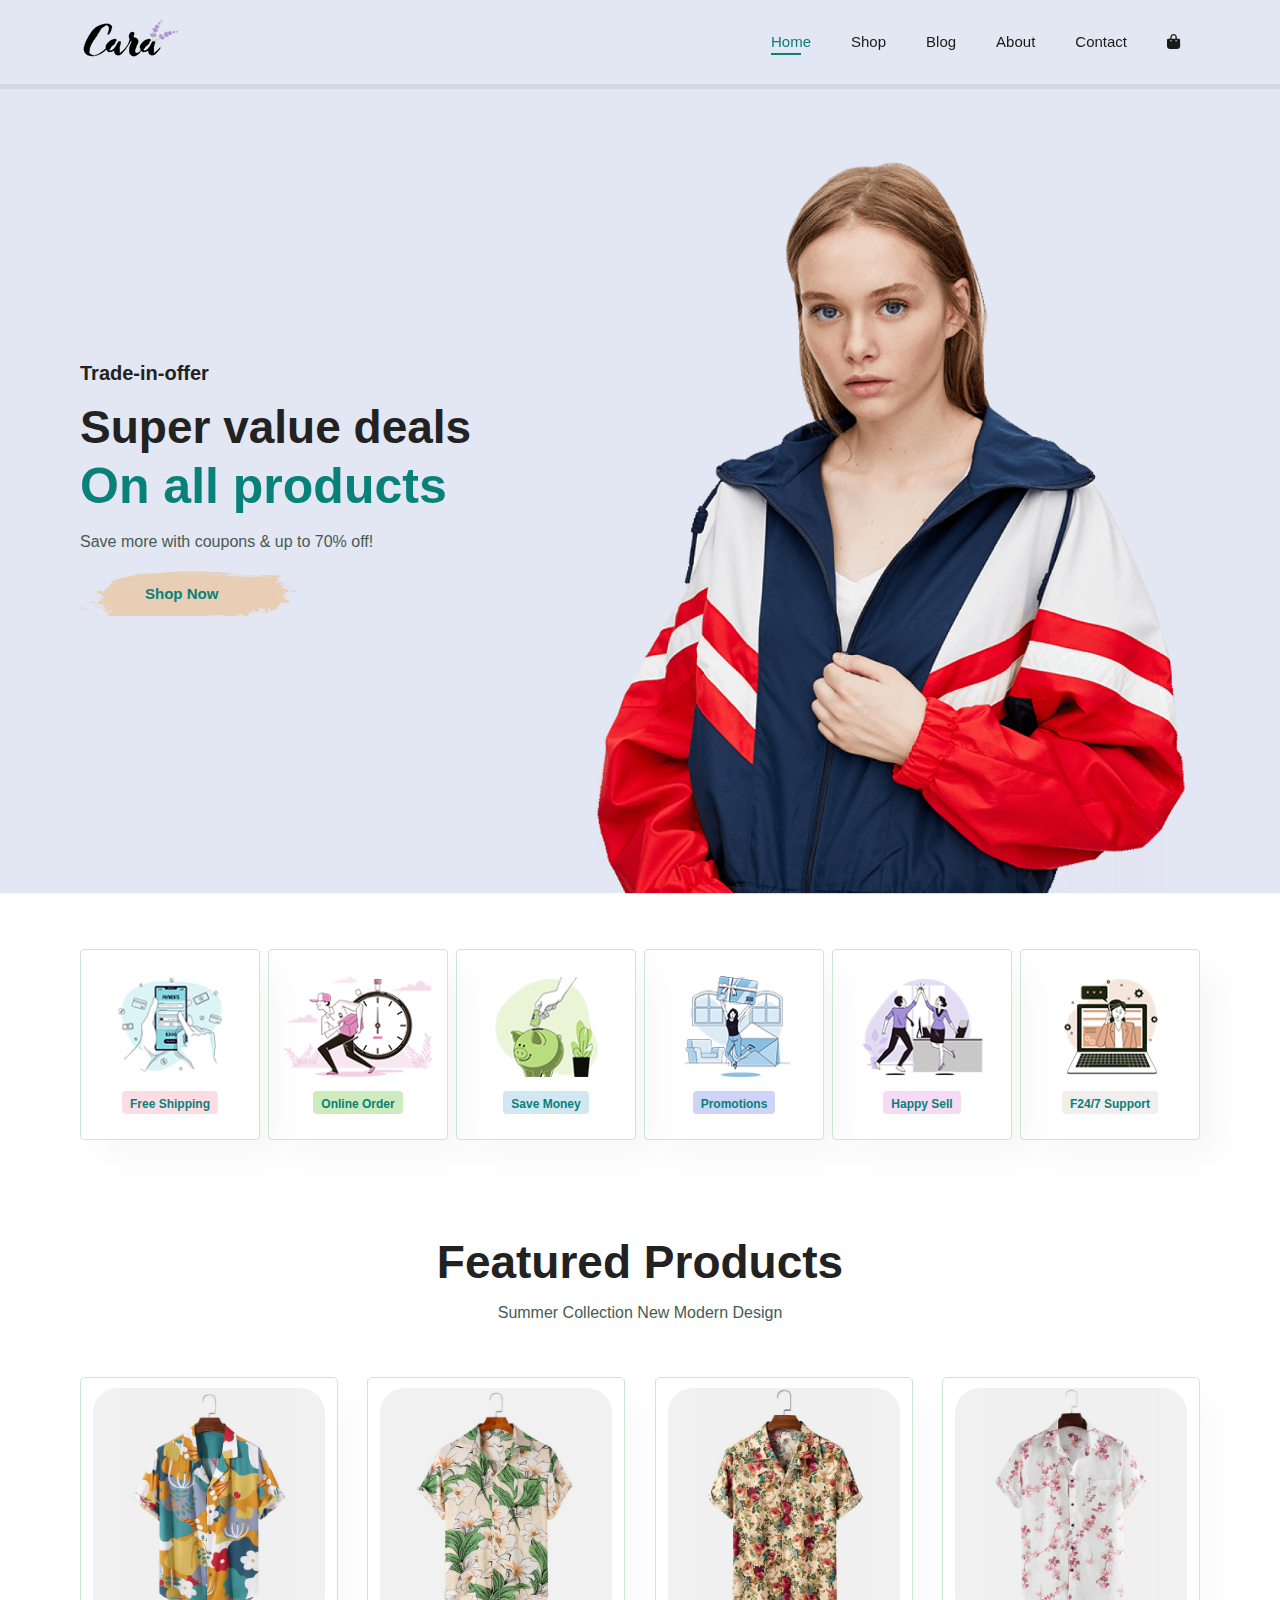
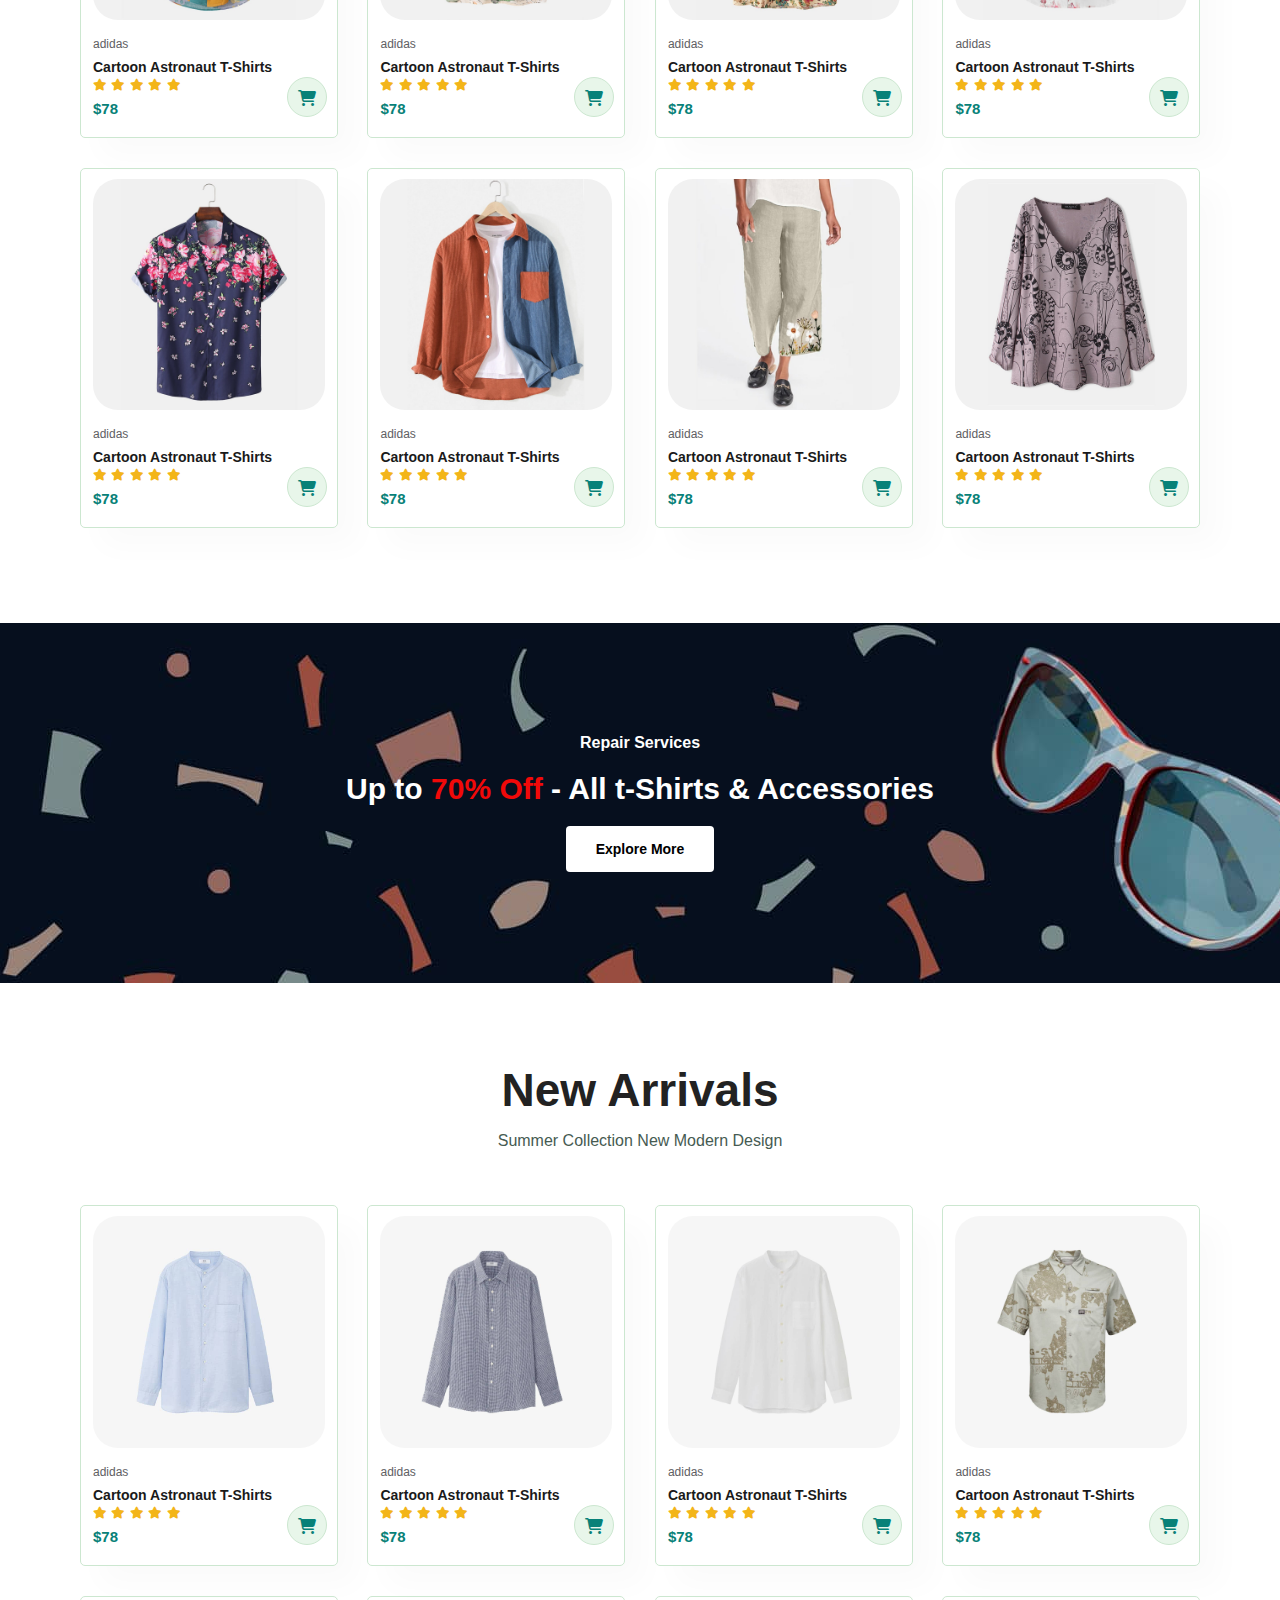
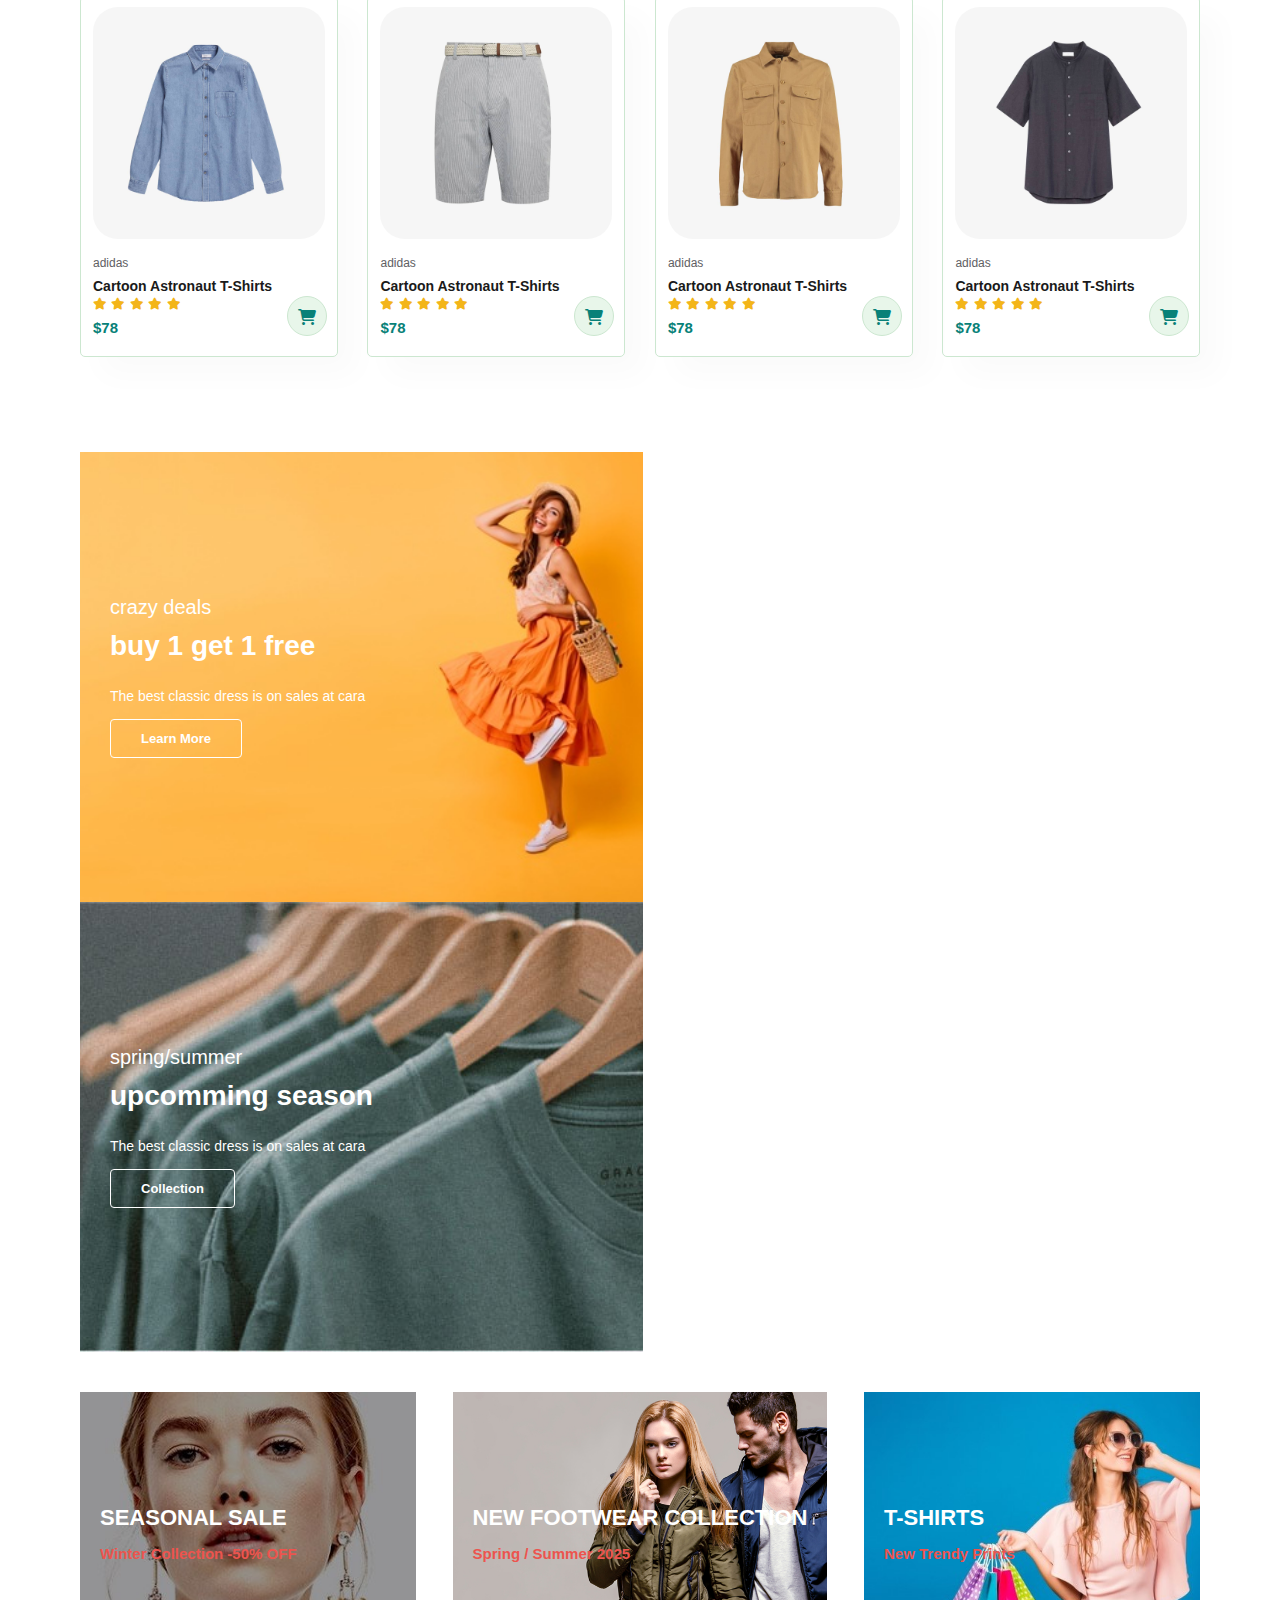
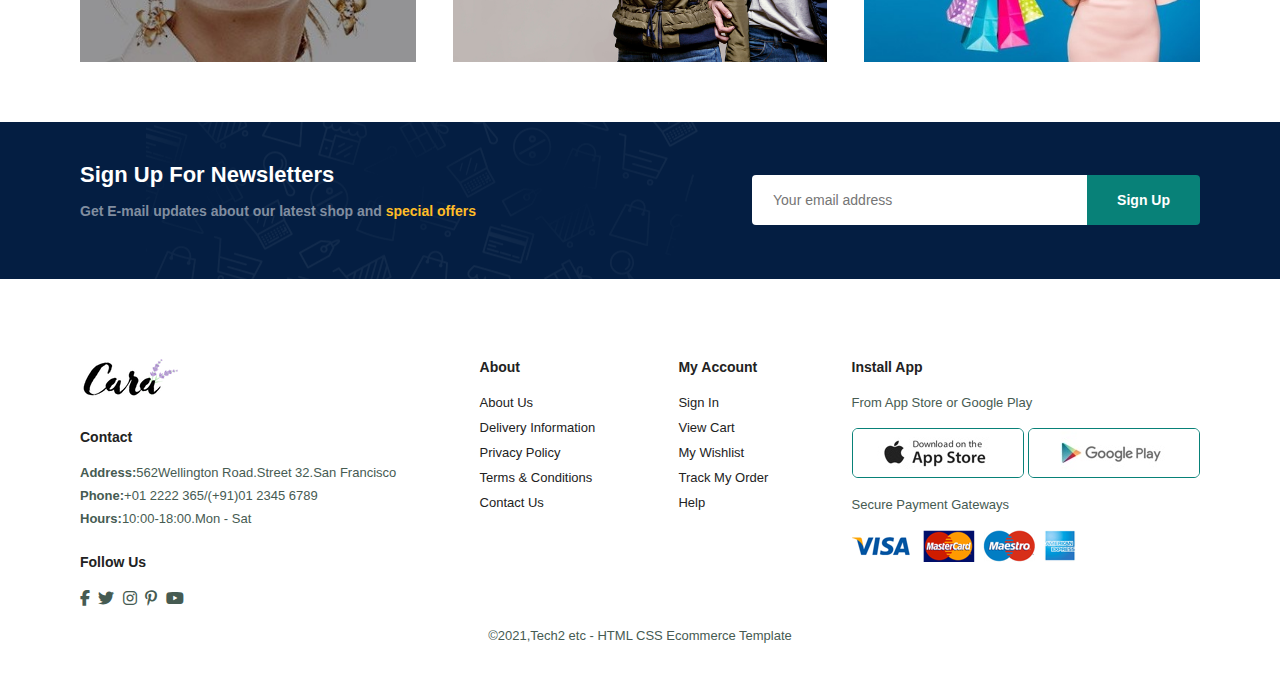
<file: index.html>
<!DOCTYPE html>
<html lang="en">

    <head>
        <meta charset="UTF-8">
        <meta http-equiv="X-UA-Compatible" content="IE=edge">
        <meta name="viewport" content="width=device-width, initial-scale=1.0">
        <title>E-commerce Website</title>
        <!-- <link rel="stylesheet" href="icons/all.css" /> -->
        <link rel="stylesheet" href="icons/css/all.min.css" />
        <link rel="stylesheet" href="icons/css/fontawesome.min.css" />
        

        <link rel="stylesheet" href="style.css">
    </head>

    <body>
        <section id="header">
            <a href="#"><img src="img/logo.png" alt="Logo-image" class="logo"></a>
            <div>
                <ul id="navbar">
                    <li><a href="index.html" class="active">Home</a></li>
                    <li><a href="shop.html">Shop</a></li>
                    <li><a href="blog.html">Blog</a></li>
                    <li><a href="about.html">About</a></li>
                    <li><a href="contact.html">Contact</a></li>
                    <li><a id="lg-bag" href="cart.html"><i class="fa-solid fa-bag-shopping"></i></a></li>
                    <a href="#" id="close"><i class="fa-solid fa-xmark"></i></a>
                </ul>
            </div>
            <div id="mobile">
                <a href="cart.html"><i class="fa-solid fa-bag-shopping"></i></a>
                <i id="bar" class="fas fa-outdent"></i>
            </div>
        </section>
        <section id="hero">
            <h4>Trade-in-offer</h4>
            <h2>Super value deals</h2>
            <h1>On all products</h1>
            <p>Save more with coupons & up to 70% off!</p>
            <button>Shop Now</button>
        </section>
        <section id="feature" class="section-p1">
            <div class="fe-box">
                <img src="img/features/f1.png" alt="">
                <h6>Free Shipping</h6>
            </div>
            <div class="fe-box">
                <img src="img/features/f2.png" alt="">
                <h6>Online Order</h6>
            </div>
            <div class="fe-box">
                <img src="img/features/f3.png" alt="">
                <h6>Save Money</h6>
            </div>
            <div class="fe-box">
                <img src="img/features/f4.png" alt="">
                <h6>Promotions</h6>
            </div>
            <div class="fe-box">
                <img src="img/features/f5.png" alt="">
                <h6>Happy Sell</h6>
            </div>
            <div class="fe-box">
                <img src="img/features/f6.png" alt="">
                <h6>F24/7 Support</h6>
            </div>
        </section>
        <section id="product1" class="section-p1">
            <h2>Featured Products</h2>
            <p>Summer Collection New Modern Design</p>
            <div class="pro-container">
                <div class="pro">
                    <img src="img/products/f1.jpg" alt="">
                    <div class="des">
                        <span>adidas</span>
                        <h5>Cartoon Astronaut T-Shirts</h5>
                        <div class="star">
                            <i class="fas fa-star"></i>
                            <i class="fas fa-star"></i>
                            <i class="fas fa-star"></i>
                            <i class="fas fa-star"></i>
                            <i class="fas fa-star"></i>
                        </div>
                        <h4>$78</h4>
                    </div>
                    <a href=""><i class="fas fa-shopping-cart cart"></i></a>
                </div>
                <div class="pro">
                    <img src="img/products/f2.jpg" alt="">
                    <div class="des">
                        <span>adidas</span>
                        <h5>Cartoon Astronaut T-Shirts</h5>
                        <div class="star">
                            <i class="fas fa-star"></i>
                            <i class="fas fa-star"></i>
                            <i class="fas fa-star"></i>
                            <i class="fas fa-star"></i>
                            <i class="fas fa-star"></i>
                        </div>
                        <h4>$78</h4>
                    </div>
                    <a href=""><i class="fas fa-shopping-cart cart"></i></a>
                </div>
                <div class="pro">
                    <img src="img/products/f3.jpg" alt="">
                    <div class="des">
                        <span>adidas</span>
                        <h5>Cartoon Astronaut T-Shirts</h5>
                        <div class="star">
                            <i class="fas fa-star"></i>
                            <i class="fas fa-star"></i>
                            <i class="fas fa-star"></i>
                            <i class="fas fa-star"></i>
                            <i class="fas fa-star"></i>
                        </div>
                        <h4>$78</h4>
                    </div>
                    <a href=""><i class="fas fa-shopping-cart cart"></i></a>
                </div>
                <div class="pro">
                    <img src="img/products/f4.jpg" alt="">
                    <div class="des">
                        <span>adidas</span>
                        <h5>Cartoon Astronaut T-Shirts</h5>
                        <div class="star">
                            <i class="fas fa-star"></i>
                            <i class="fas fa-star"></i>
                            <i class="fas fa-star"></i>
                            <i class="fas fa-star"></i>
                            <i class="fas fa-star"></i>
                        </div>
                        <h4>$78</h4>
                    </div>
                    <a href=""><i class="fas fa-shopping-cart cart"></i></a>
                </div>
                <div class="pro">
                    <img src="img/products/f5.jpg" alt="">
                    <div class="des">
                        <span>adidas</span>
                        <h5>Cartoon Astronaut T-Shirts</h5>
                        <div class="star">
                            <i class="fas fa-star"></i>
                            <i class="fas fa-star"></i>
                            <i class="fas fa-star"></i>
                            <i class="fas fa-star"></i>
                            <i class="fas fa-star"></i>
                        </div>
                        <h4>$78</h4>
                    </div>
                    <a href=""><i class="fas fa-shopping-cart cart"></i></a>
                </div>
                <div class="pro">
                    <img src="img/products/f6.jpg" alt="">
                    <div class="des">
                        <span>adidas</span>
                        <h5>Cartoon Astronaut T-Shirts</h5>
                        <div class="star">
                            <i class="fas fa-star"></i>
                            <i class="fas fa-star"></i>
                            <i class="fas fa-star"></i>
                            <i class="fas fa-star"></i>
                            <i class="fas fa-star"></i>
                        </div>
                        <h4>$78</h4>
                    </div>
                    <a href=""><i class="fas fa-shopping-cart cart"></i></a>
                </div>
                <div class="pro">
                    <img src="img/products/f7.jpg" alt="">
                    <div class="des">
                        <span>adidas</span>
                        <h5>Cartoon Astronaut T-Shirts</h5>
                        <div class="star">
                            <i class="fas fa-star"></i>
                            <i class="fas fa-star"></i>
                            <i class="fas fa-star"></i>
                            <i class="fas fa-star"></i>
                            <i class="fas fa-star"></i>
                        </div>
                        <h4>$78</h4>
                    </div>
                    <a href=""><i class="fas fa-shopping-cart cart"></i></a>
                </div>
                <div class="pro">
                    <img src="img/products/f8.jpg" alt="">
                    <div class="des">
                        <span>adidas</span>
                        <h5>Cartoon Astronaut T-Shirts</h5>
                        <div class="star">
                            <i class="fas fa-star"></i>
                            <i class="fas fa-star"></i>
                            <i class="fas fa-star"></i>
                            <i class="fas fa-star"></i>
                            <i class="fas fa-star"></i>
                        </div>
                        <h4>$78</h4>
                    </div>
                    <a href=""><i class="fas fa-shopping-cart cart"></i></a>
                </div>
            </div>
        </section>
        <section id="banner" class="section-m1">
            <h4>Repair Services</h4>
            <h2>Up to <span>70% Off</span> - All t-Shirts & Accessories</h2>
            <button class="normal">Explore More</button>
        </section>
        <section id="product1" class="section-p1">
            <h2>New Arrivals</h2>
            <p>Summer Collection New Modern Design</p>
            <div class="pro-container">
                <div class="pro">
                    <img src="img/products/n1.jpg" alt="">
                    <div class="des">
                        <span>adidas</span>
                        <h5>Cartoon Astronaut T-Shirts</h5>
                        <div class="star">
                            <i class="fas fa-star"></i>
                            <i class="fas fa-star"></i>
                            <i class="fas fa-star"></i>
                            <i class="fas fa-star"></i>
                            <i class="fas fa-star"></i>
                        </div>
                        <h4>$78</h4>
                    </div>
                    <a href=""><i class="fas fa-shopping-cart cart"></i></a>
                </div>
                <div class="pro">
                    <img src="img/products/n2.jpg" alt="">
                    <div class="des">
                        <span>adidas</span>
                        <h5>Cartoon Astronaut T-Shirts</h5>
                        <div class="star">
                            <i class="fas fa-star"></i>
                            <i class="fas fa-star"></i>
                            <i class="fas fa-star"></i>
                            <i class="fas fa-star"></i>
                            <i class="fas fa-star"></i>
                        </div>
                        <h4>$78</h4>
                    </div>
                    <a href=""><i class="fas fa-shopping-cart cart"></i></a>
                </div>
                <div class="pro">
                    <img src="img/products/n3.jpg" alt="">
                    <div class="des">
                        <span>adidas</span>
                        <h5>Cartoon Astronaut T-Shirts</h5>
                        <div class="star">
                            <i class="fas fa-star"></i>
                            <i class="fas fa-star"></i>
                            <i class="fas fa-star"></i>
                            <i class="fas fa-star"></i>
                            <i class="fas fa-star"></i>
                        </div>
                        <h4>$78</h4>
                    </div>
                    <a href=""><i class="fas fa-shopping-cart cart"></i></a>
                </div>
                <div class="pro">
                    <img src="img/products/n4.jpg" alt="">
                    <div class="des">
                        <span>adidas</span>
                        <h5>Cartoon Astronaut T-Shirts</h5>
                        <div class="star">
                            <i class="fas fa-star"></i>
                            <i class="fas fa-star"></i>
                            <i class="fas fa-star"></i>
                            <i class="fas fa-star"></i>
                            <i class="fas fa-star"></i>
                        </div>
                        <h4>$78</h4>
                    </div>
                    <a href=""><i class="fas fa-shopping-cart cart"></i></a>
                </div>
                <div class="pro">
                    <img src="img/products/n5.jpg" alt="">
                    <div class="des">
                        <span>adidas</span>
                        <h5>Cartoon Astronaut T-Shirts</h5>
                        <div class="star">
                            <i class="fas fa-star"></i>
                            <i class="fas fa-star"></i>
                            <i class="fas fa-star"></i>
                            <i class="fas fa-star"></i>
                            <i class="fas fa-star"></i>
                        </div>
                        <h4>$78</h4>
                    </div>
                    <a href=""><i class="fas fa-shopping-cart cart"></i></a>
                </div>
                <div class="pro">
                    <img src="img/products/n6.jpg" alt="">
                    <div class="des">
                        <span>adidas</span>
                        <h5>Cartoon Astronaut T-Shirts</h5>
                        <div class="star">
                            <i class="fas fa-star"></i>
                            <i class="fas fa-star"></i>
                            <i class="fas fa-star"></i>
                            <i class="fas fa-star"></i>
                            <i class="fas fa-star"></i>
                        </div>
                        <h4>$78</h4>
                    </div>
                    <a href=""><i class="fas fa-shopping-cart cart"></i></a>
                </div>
                <div class="pro">
                    <img src="img/products/n7.jpg" alt="">
                    <div class="des">
                        <span>adidas</span>
                        <h5>Cartoon Astronaut T-Shirts</h5>
                        <div class="star">
                            <i class="fas fa-star"></i>
                            <i class="fas fa-star"></i>
                            <i class="fas fa-star"></i>
                            <i class="fas fa-star"></i>
                            <i class="fas fa-star"></i>
                        </div>
                        <h4>$78</h4>
                    </div>
                    <a href=""><i class="fas fa-shopping-cart cart"></i></a>
                </div>
                <div class="pro">
                    <img src="img/products/n8.jpg" alt="">
                    <div class="des">
                        <span>adidas</span>
                        <h5>Cartoon Astronaut T-Shirts</h5>
                        <div class="star">
                            <i class="fas fa-star"></i>
                            <i class="fas fa-star"></i>
                            <i class="fas fa-star"></i>
                            <i class="fas fa-star"></i>
                            <i class="fas fa-star"></i>
                        </div>
                        <h4>$78</h4>
                    </div>
                    <a href=""><i class="fas fa-shopping-cart cart"></i></a>
                </div>
            </div>
        </section>
        <section id="sm-banner" class="section-p1">
            <div class="banner-box">
                <h4>crazy deals</h4>
                <h2>buy 1 get 1 free</h2>
                <span>The best classic dress is on sales at cara</span>
                <button class="white">Learn More</button>
            </div>
            <div class="banner-box">
                <h4>spring/summer</h4>
                <h2>upcomming season</h2>
                <span>The best classic dress is on sales at cara</span>
                <button class="white">Collection</button>
            </div>
        </section>
        <section id="banner3">
            <div class="banner-box">
                <h2>SEASONAL SALE</h2>
                <h3>Winter Collection -50% OFF</h3>
            </div>
            <div class="banner-box">
                <h2>NEW FOOTWEAR COLLECTION</h2>
                <H3>Spring / Summer 2025</H3>
            </div>
            <div class="banner-box">
                <h2>T-SHIRTS</h2>
                <h3>New Trendy Prints</h3>
            </div>
        </section>
        <section id="newsletter" class="section-p1 section-m1">
            <div class="news">
                <h4>Sign Up For Newsletters</h4>
                <p>Get E-mail updates about our latest shop and <span>special offers</span></p>
            </div>
            <div class="form">
                <input type="text" placeholder="Your email address">
                <button class="normal">Sign Up</button>
            </div>
        </section>
        <footer class="section-p1">
            <div class="col">
                <img src="img/logo.png" alt="cara logo" class="logo">
                <h4>Contact</h4>
                <p><strong>Address:</strong>562Wellington Road.Street 32.San Francisco</p>
                <p><strong>Phone:</strong>+01 2222 365/(+91)01 2345 6789</p>
                <p><strong>Hours:</strong>10:00-18:00.Mon - Sat</p>
                <div class="follow">
                    <h4>Follow Us</h4>
                    <div class="icons">
                        <i class="fab fa-facebook-f"></i>
                        <i class="fab fa-twitter"></i>
                        <i class="fab fa-instagram"></i>
                        <i class="fab fa-pinterest-p"></i>
                        <i class="fab fa-youtube"></i>
                    </div>
                </div>
            </div>
            <div class="col">
                <h4>About</h4>
                <a href="#">About Us</a>
                <a href="#">Delivery Information</a>
                <a href="#">Privacy Policy</a>
                <a href="#">Terms & Conditions</a>
                <a href="#">Contact Us</a>
            </div>
            <div class="col">
                <h4>My Account</h4>
                <a href="#">Sign In</a>
                <a href="#">View Cart</a>
                <a href="#">My Wishlist</a>
                <a href="#">Track My Order</a>
                <a href="#">Help</a>
            </div>
            <div class="col install">
                <h4>Install App</h4>
                <p>From App Store or Google Play</p>
                <div class="row">
                    <img src="img/pay/app.jpg" alt="">
                    <img src="img/pay/play.jpg" alt="">
                </div>
                <p>Secure Payment Gateways</p>
                <img src="img/pay/pay.png" alt="">
            </div>
            <div class="copyright">
                <p>&copy2021,Tech2 etc - HTML CSS Ecommerce Template</p>
            </div>
        </footer>
        <script src="script.js"></script>
    </body>

</html>
</file>
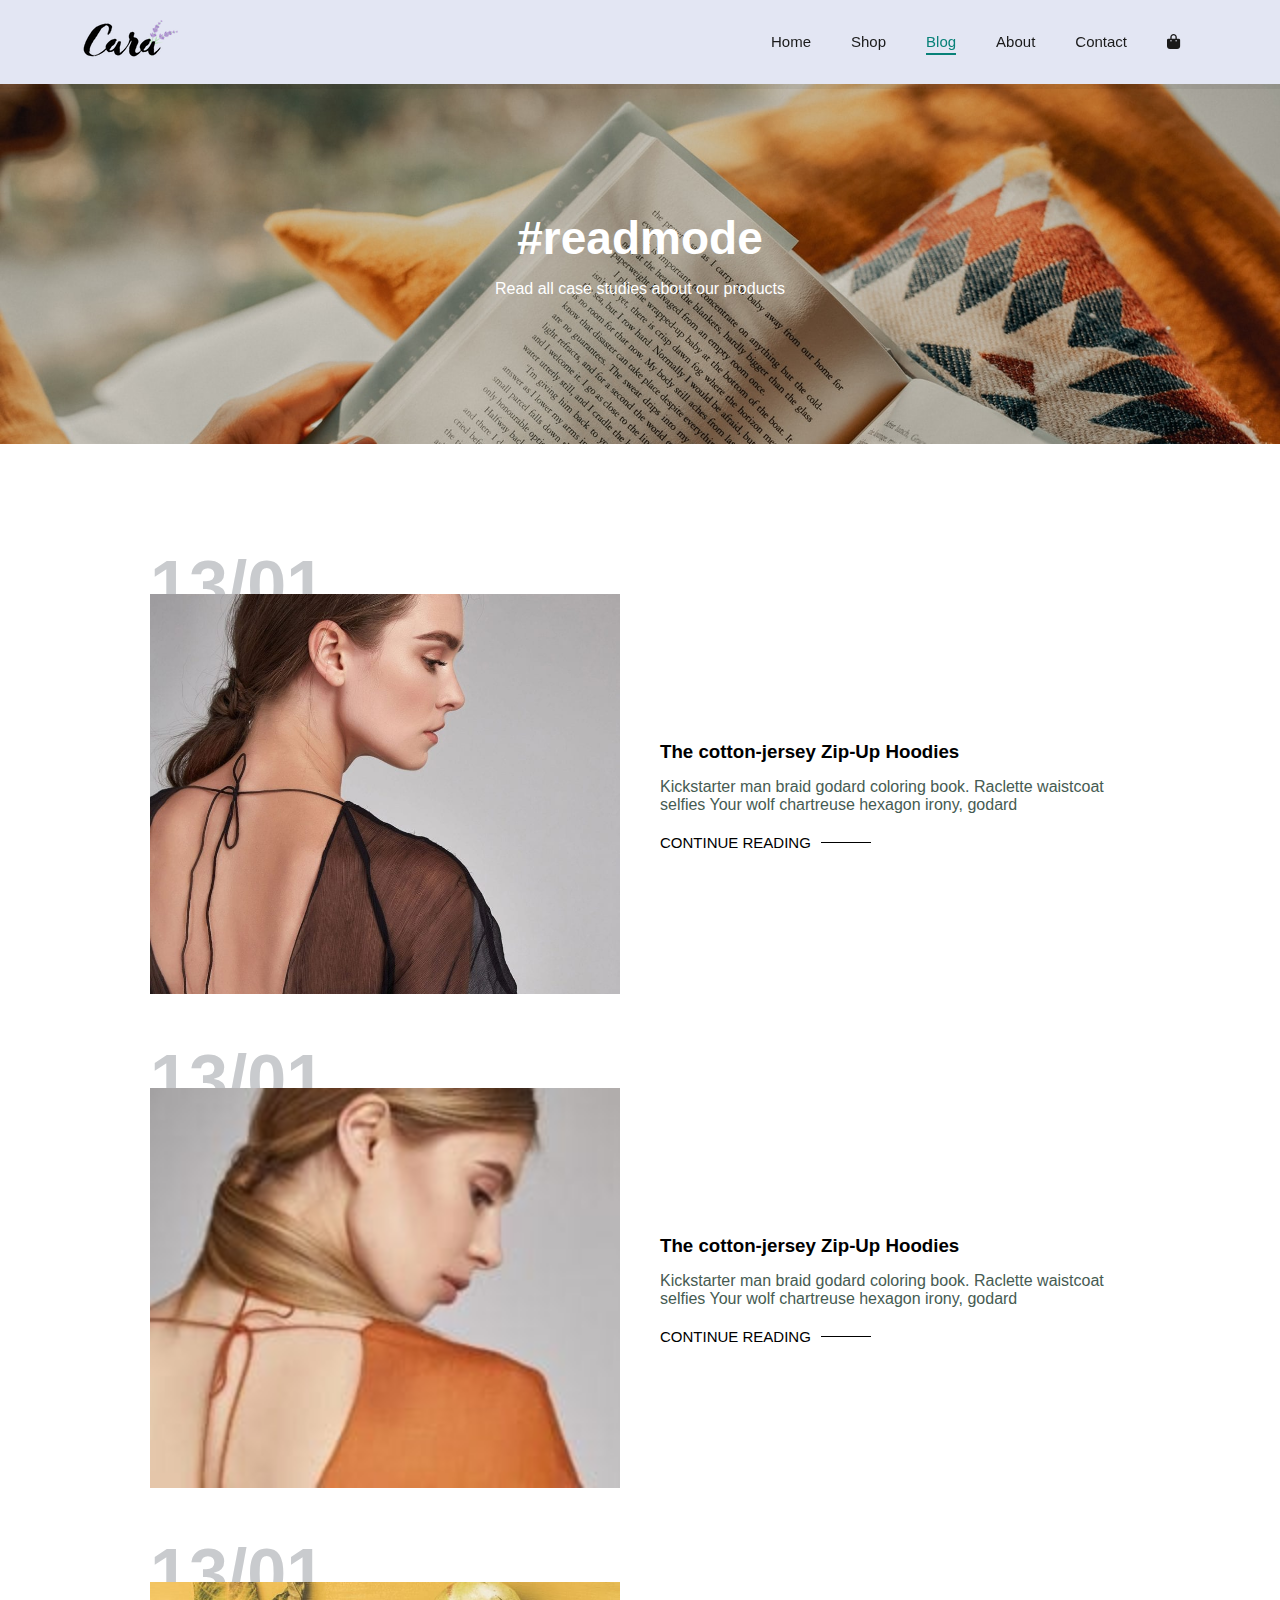
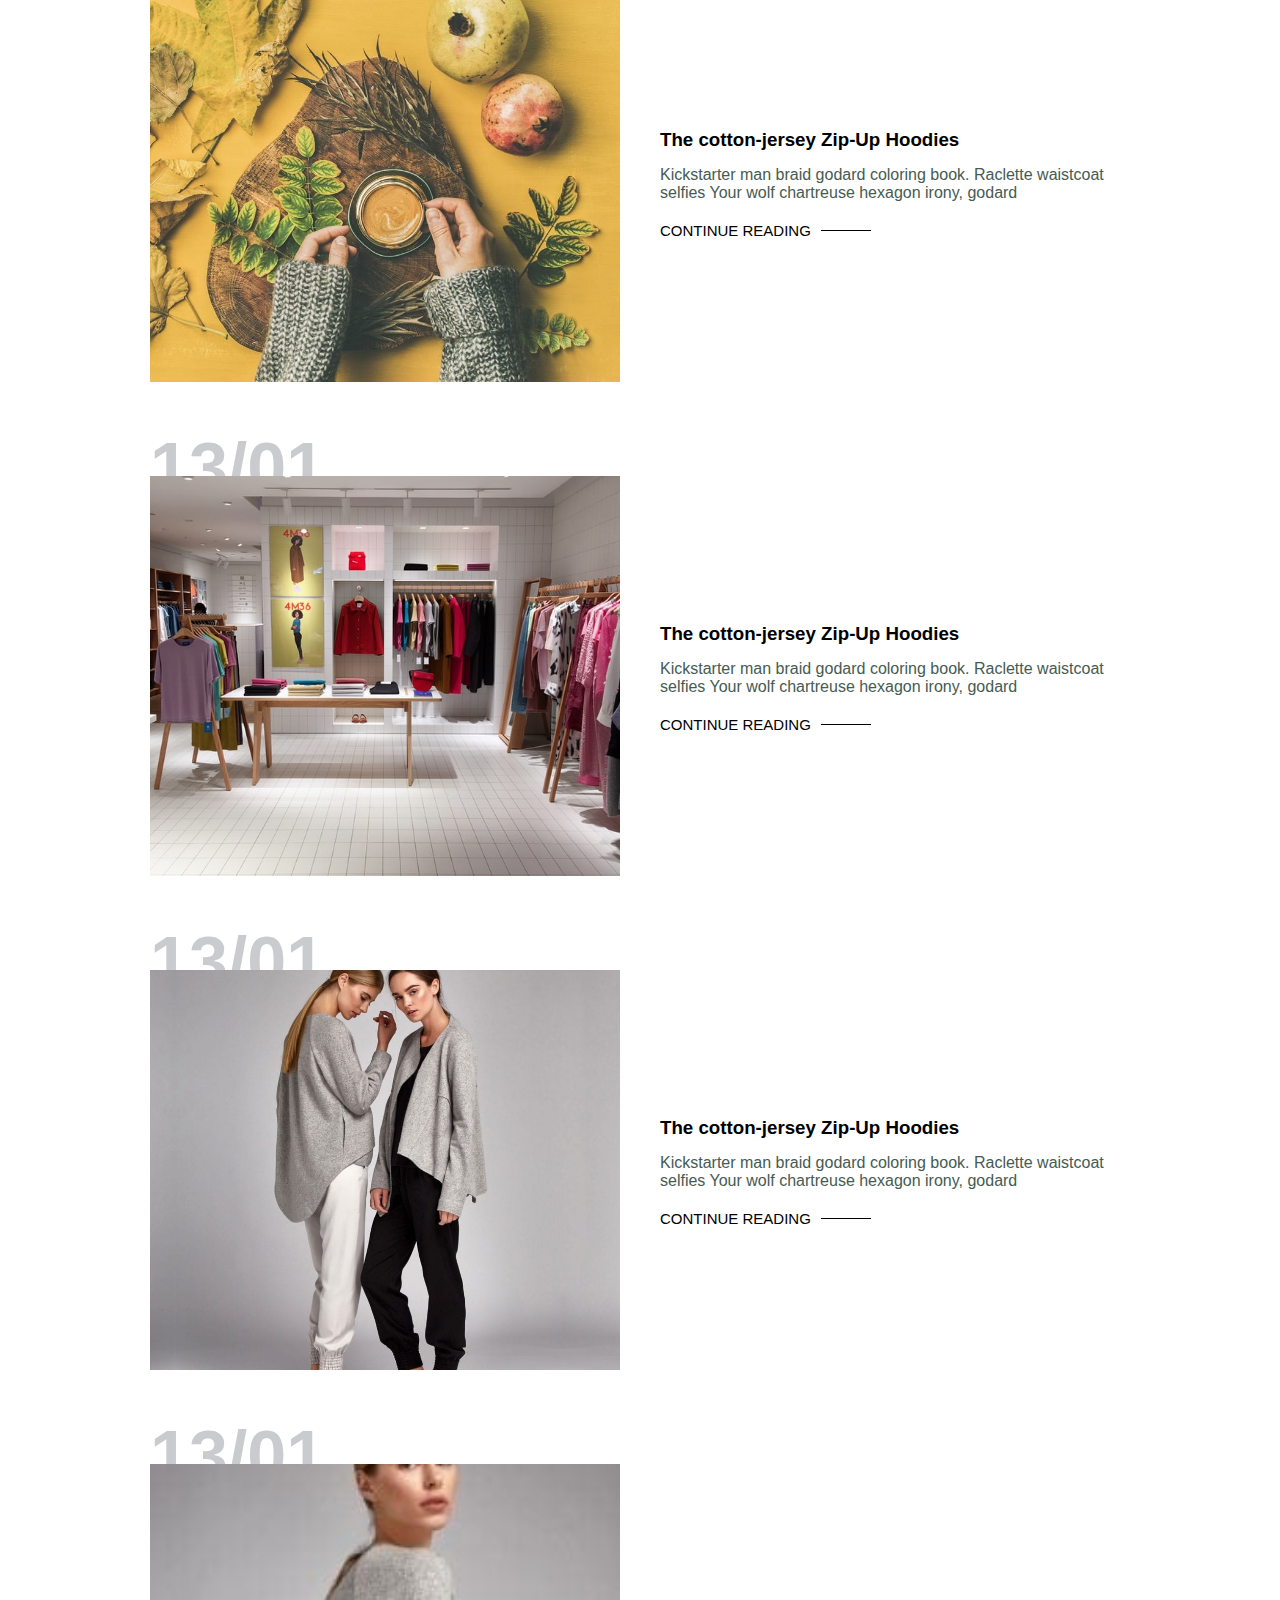
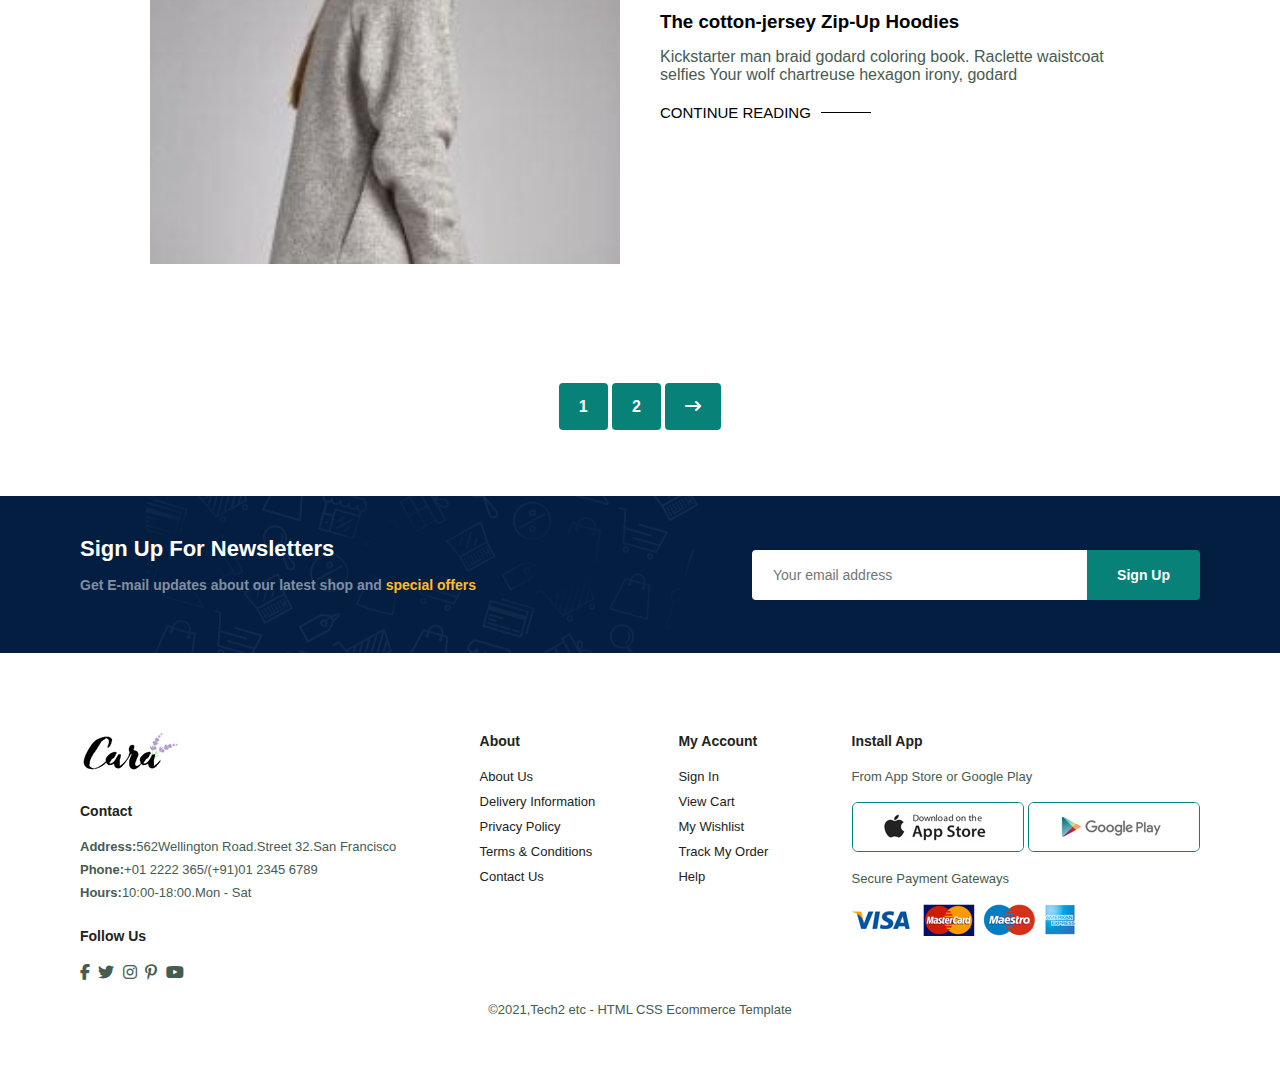
<file: blog.html>
<!DOCTYPE html>
<html lang="en">

    <head>
        <meta charset="UTF-8">
        <meta http-equiv="X-UA-Compatible" content="IE=edge">
        <meta name="viewport" content="width=device-width, initial-scale=1.0">
        <title>E-commerce Website</title>
        <link rel="stylesheet" href="icons/css/all.min.css" />
        <link rel="stylesheet" href="icons/css/fontawesome.min.css" />

        <link rel="stylesheet" href="style.css">
    </head>
    <section id="header">
        <a href="#"><img src="img/logo.png" alt="Logo-image" class="logo"></a>
        <div>
            <ul id="navbar">
                <li><a href="index.html">Home</a></li>
                <li><a href="shop.html" >Shop</a></li>
                <li><a href="blog.html" class="active">Blog</a></li>
                <li><a href="about.html">About</a></li>
                <li><a href="contact.html">Contact</a></li>
                <li><a id="lg-bag" href="cart.html"><i class="fa-solid fa-bag-shopping"></i></a></li>
                <a href="#" id="close"><i class="fa-solid fa-xmark"></i></a>
            </ul>
        </div>
        <div id="mobile">
            <a href="cart.html"><i class="fa-solid fa-bag-shopping"></i></a>
            <i id="bar" class="fas fa-outdent"></i>
        </div>
    </section>
    <section id="page-header" class="blog-header">
        <h2>#readmode</h2>
        <p>Read all case studies about our products</p>
    </section>
    <section id="blog">
        <div class="blog-box">
            <div class="blog-img">
                <img src="img/blog/b1.jpg" alt="">
            </div>
            <div class="blog-details">
                <h3>The cotton-jersey Zip-Up Hoodies</h3>
                <p>Kickstarter man braid godard coloring book. Raclette waistcoat selfies Your
                    wolf chartreuse hexagon irony, godard
                </p>
                <a href="">CONTINUE READING</a>
            </div>
            <h1>13/01</h1>
        </div>
        <div class="blog-box">
            <div class="blog-img">
                <img src="img/blog/b7.jpg" alt="">
            </div>
            <div class="blog-details">
                <h3>The cotton-jersey Zip-Up Hoodies</h3>
                <p>Kickstarter man braid godard coloring book. Raclette waistcoat selfies Your
                    wolf chartreuse hexagon irony, godard
                </p>
                <a href="">CONTINUE READING</a>
            </div>
            <h1>13/01</h1>
        </div>
        <div class="blog-box">
            <div class="blog-img">
                <img src="img/blog/b6.jpg" alt="">
            </div>
            <div class="blog-details">
                <h3>The cotton-jersey Zip-Up Hoodies</h3>
                <p>Kickstarter man braid godard coloring book. Raclette waistcoat selfies Your
                    wolf chartreuse hexagon irony, godard
                </p>
                <a href="">CONTINUE READING</a>
            </div>
            <h1>13/01</h1>
        </div>
        <div class="blog-box">
            <div class="blog-img">
                <img src="img/blog/b3.jpg" alt="">
            </div>
            <div class="blog-details">
                <h3>The cotton-jersey Zip-Up Hoodies</h3>
                <p>Kickstarter man braid godard coloring book. Raclette waistcoat selfies Your
                    wolf chartreuse hexagon irony, godard
                </p>
                <a href="">CONTINUE READING</a>
            </div>
            <h1>13/01</h1>
        </div>
        <div class="blog-box">
            <div class="blog-img">
                <img src="img/blog/b4.jpg" alt="">
            </div>
            <div class="blog-details">
                <h3>The cotton-jersey Zip-Up Hoodies</h3>
                <p>Kickstarter man braid godard coloring book. Raclette waistcoat selfies Your
                    wolf chartreuse hexagon irony, godard
                </p>
                <a href="">CONTINUE READING</a>
            </div>
            <h1>13/01</h1>
        </div>
        <div class="blog-box">
            <div class="blog-img">
                <img src="img/blog/b5.jpg" alt="">
            </div>
            <div class="blog-details">
                <h3>The cotton-jersey Zip-Up Hoodies</h3>
                <p>Kickstarter man braid godard coloring book. Raclette waistcoat selfies Your
                    wolf chartreuse hexagon irony, godard
                </p>
                <a href="">CONTINUE READING</a>
            </div>
            <h1>13/01</h1>
        </div>
    </section>
    <section id="pagination" class="section-p1">
        <a href="">1</a>
        <a href="">2</a>
        <a href=""><i class="fa-solid fa-arrow-right-long"></i></a>
    </section>
    <section id="newsletter" class="section-p1 section-m1">
        <div class="news">
            <h4>Sign Up For Newsletters</h4>
            <p>Get E-mail updates about our latest shop and <span>special offers</span></p>
        </div>
        <div class="form">
            <input type="text" placeholder="Your email address">
            <button class="normal">Sign Up</button>
        </div>
    </section>
    <footer class="section-p1">
        <div class="col">
            <img src="img/logo.png" alt="cara logo" class="logo">
            <h4>Contact</h4>
            <p><strong>Address:</strong>562Wellington Road.Street 32.San Francisco</p>
            <p><strong>Phone:</strong>+01 2222 365/(+91)01 2345 6789</p>
            <p><strong>Hours:</strong>10:00-18:00.Mon - Sat</p>
            <div class="follow">
                <h4>Follow Us</h4>
                <div class="icons">
                    <i class="fab fa-facebook-f"></i>
                    <i class="fab fa-twitter"></i>
                    <i class="fab fa-instagram"></i>
                    <i class="fab fa-pinterest-p"></i>
                    <i class="fab fa-youtube"></i>
                </div>
            </div>
        </div>
        <div class="col">
            <h4>About</h4>
            <a href="#">About Us</a>
            <a href="#">Delivery Information</a>
            <a href="#">Privacy Policy</a>
            <a href="#">Terms & Conditions</a>
            <a href="#">Contact Us</a>
        </div>
        <div class="col">
            <h4>My Account</h4>
            <a href="#">Sign In</a>
            <a href="#">View Cart</a>
            <a href="#">My Wishlist</a>
            <a href="#">Track My Order</a>
            <a href="#">Help</a>
        </div>
        <div class="col install">
            <h4>Install App</h4>
            <p>From App Store or Google Play</p>
            <div class="row">
                <img src="img/pay/app.jpg" alt="">
                <img src="img/pay/play.jpg" alt="">
            </div>
            <p>Secure Payment Gateways</p>
            <img src="img/pay/pay.png" alt="">
        </div>
        <div class="copyright">
            <p>&copy2021,Tech2 etc - HTML CSS Ecommerce Template</p>
        </div>
    </footer>
    <body>

        <script src="script.js"></script>
    </body>

</html>
</file>
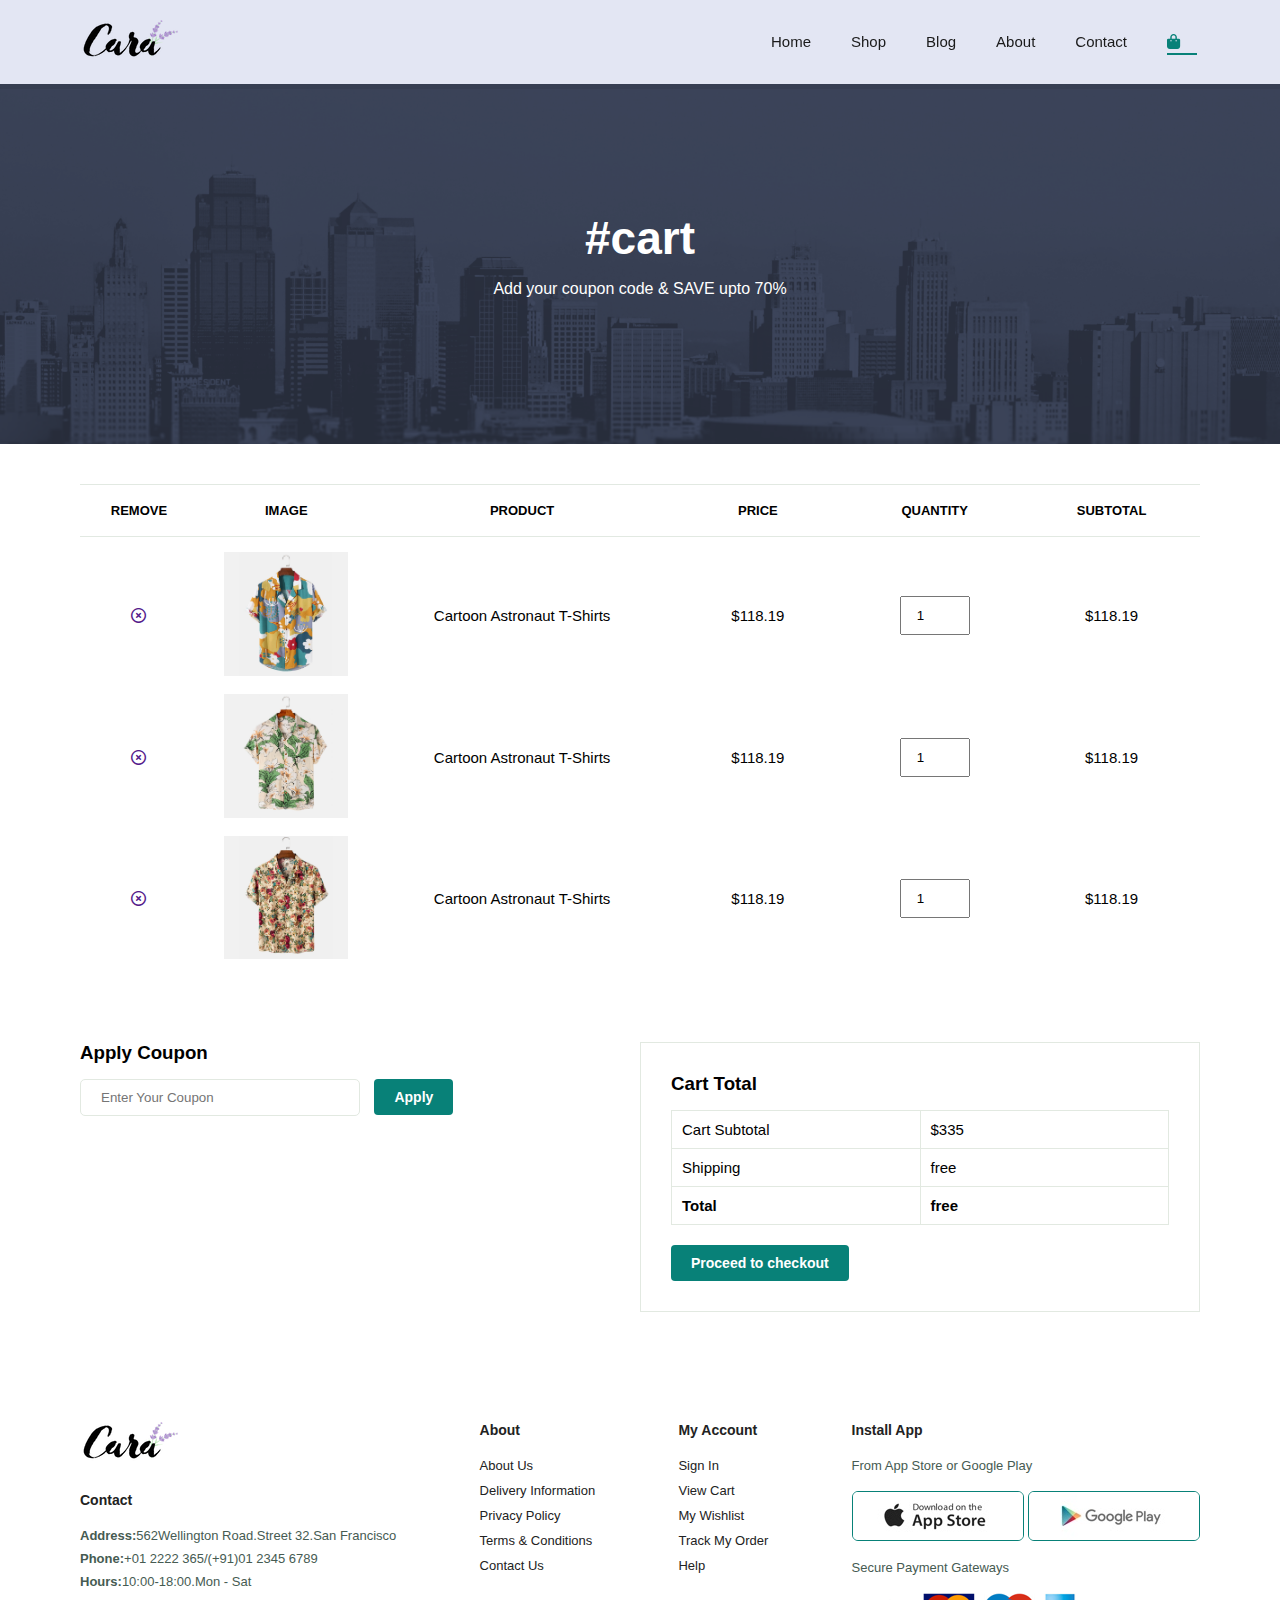
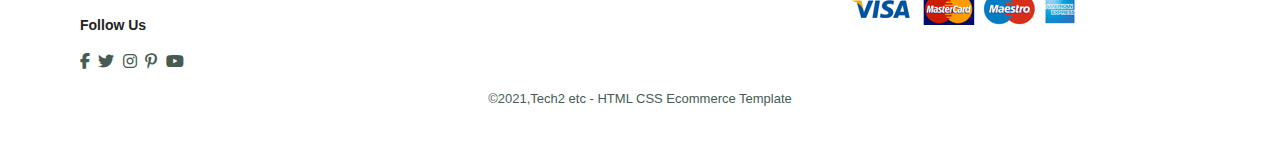
<file: cart.html>
<!DOCTYPE html>
<html lang="en">

    <head>
        <meta charset="UTF-8">
        <meta http-equiv="X-UA-Compatible" content="IE=edge">
        <meta name="viewport" content="width=device-width, initial-scale=1.0">
        <title>E-commerce Website</title>
        <link rel="stylesheet" href="icons/css/all.min.css" />
        <link rel="stylesheet" href="icons/css/fontawesome.min.css" />

        <link rel="stylesheet" href="style.css">
    </head>

    <body>

        <section id="header">
            <a href="#"><img src="img/logo.png" alt="Logo-image" class="logo"></a>
            <div>
                <ul id="navbar">
                    <li><a href="index.html">Home</a></li>
                    <li><a href="shop.html" >Shop</a></li>
                    <li><a href="blog.html">Blog</a></li>
                    <li><a href="about.html">About</a></li>
                    <li><a href="contact.html">Contact</a></li>
                    <li><a id="lg-bag" href="cart.html" class="active"><i class="fa-solid fa-bag-shopping"></i></a></li>
                    <a href="#" id="close"><i class="fa-solid fa-xmark"></i></a>
                </ul>
            </div>
            <div id="mobile">
                <a href="cart.html"><i class="fa-solid fa-bag-shopping"></i></a>
                <i id="bar" class="fas fa-outdent"></i>
            </div>
        </section>
        <section id="page-header" class="about-header">
            <h2>#cart</h2>
            <p>Add your coupon code & SAVE upto 70%</p>
        </section>
        <section id="cart" class="section-p1">
            <table width="100%">
                <thead>
                    <tr>
                        <td>Remove</td>
                        <td>Image</td>
                        <td>Product</td>
                        <td>Price</td>
                        <td>Quantity</td>
                        <td>Subtotal</td>
                    </tr>
                </thead>
                <tbody>
                    <tr>
                        <td><a href=""><i class="far fa-times-circle"></i></a></td>
                        <td><img src="img/products/f1.jpg" alt=""></td>
                        <td>Cartoon Astronaut T-Shirts</td>
                        <td>$118.19</td>
                        <td><input type="number" value="1"></td>
                        <td>$118.19</td>
                    </tr>
                    <tr>
                        <td><a href=""><i class="far fa-times-circle"></i></a></td>
                        <td><img src="img/products/f2.jpg" alt=""></td>
                        <td>Cartoon Astronaut T-Shirts</td>
                        <td>$118.19</td>
                        <td><input type="number" value="1"></td>
                        <td>$118.19</td>
                    </tr>
                    <tr>
                        <td><a href=""><i class="far fa-times-circle"></i></a></td>
                        <td><img src="img/products/f3.jpg" alt=""></td>
                        <td>Cartoon Astronaut T-Shirts</td>
                        <td>$118.19</td>
                        <td><input type="number" value="1"></td>
                        <td>$118.19</td>
                    </tr>
                </tbody>
            </table>
        </section>
        <section class="section-p1" id="cart-add">
            <div id="coupon">
                <h3>Apply Coupon</h3>
                <div>
                    <input type="text" placeholder="Enter Your Coupon">
                    <button class="normal">Apply</button>
                </div>
            </div>
            <div id="subtotal">
                <h3>Cart Total</h3>
                <table>
                    <tr>
                        <td>Cart Subtotal</td>
                        <td>$335</td>
                    </tr>
                    <tr>
                        <td>Shipping</td>
                        <td>free</td>
                    </tr>
                    <tr>
                        <td><strong>Total</strong></td>
                        <td><strong>free</strong></td>
                    </tr>
                </table>
                <button class="normal">Proceed to checkout</button>
            </div>
        </section>
        <footer class="section-p1">
            <div class="col">
                <img src="img/logo.png" alt="cara logo" class="logo">
                <h4>Contact</h4>
                <p><strong>Address:</strong>562Wellington Road.Street 32.San Francisco</p>
                <p><strong>Phone:</strong>+01 2222 365/(+91)01 2345 6789</p>
                <p><strong>Hours:</strong>10:00-18:00.Mon - Sat</p>
                <div class="follow">
                    <h4>Follow Us</h4>
                    <div class="icons">
                        <i class="fab fa-facebook-f"></i>
                        <i class="fab fa-twitter"></i>
                        <i class="fab fa-instagram"></i>
                        <i class="fab fa-pinterest-p"></i>
                        <i class="fab fa-youtube"></i>
                    </div>
                </div>
            </div>
            <div class="col">
                <h4>About</h4>
                <a href="#">About Us</a>
                <a href="#">Delivery Information</a>
                <a href="#">Privacy Policy</a>
                <a href="#">Terms & Conditions</a>
                <a href="#">Contact Us</a>
            </div>
            <div class="col">
                <h4>My Account</h4>
                <a href="#">Sign In</a>
                <a href="#">View Cart</a>
                <a href="#">My Wishlist</a>
                <a href="#">Track My Order</a>
                <a href="#">Help</a>
            </div>
            <div class="col install">
                <h4>Install App</h4>
                <p>From App Store or Google Play</p>
                <div class="row">
                    <img src="img/pay/app.jpg" alt="">
                    <img src="img/pay/play.jpg" alt="">
                </div>
                <p>Secure Payment Gateways</p>
                <img src="img/pay/pay.png" alt="">
            </div>
            <div class="copyright">
                <p>&copy2021,Tech2 etc - HTML CSS Ecommerce Template</p>
            </div>
        </footer>
        <script src="script.js"></script>

    </body>

</html>
</file>
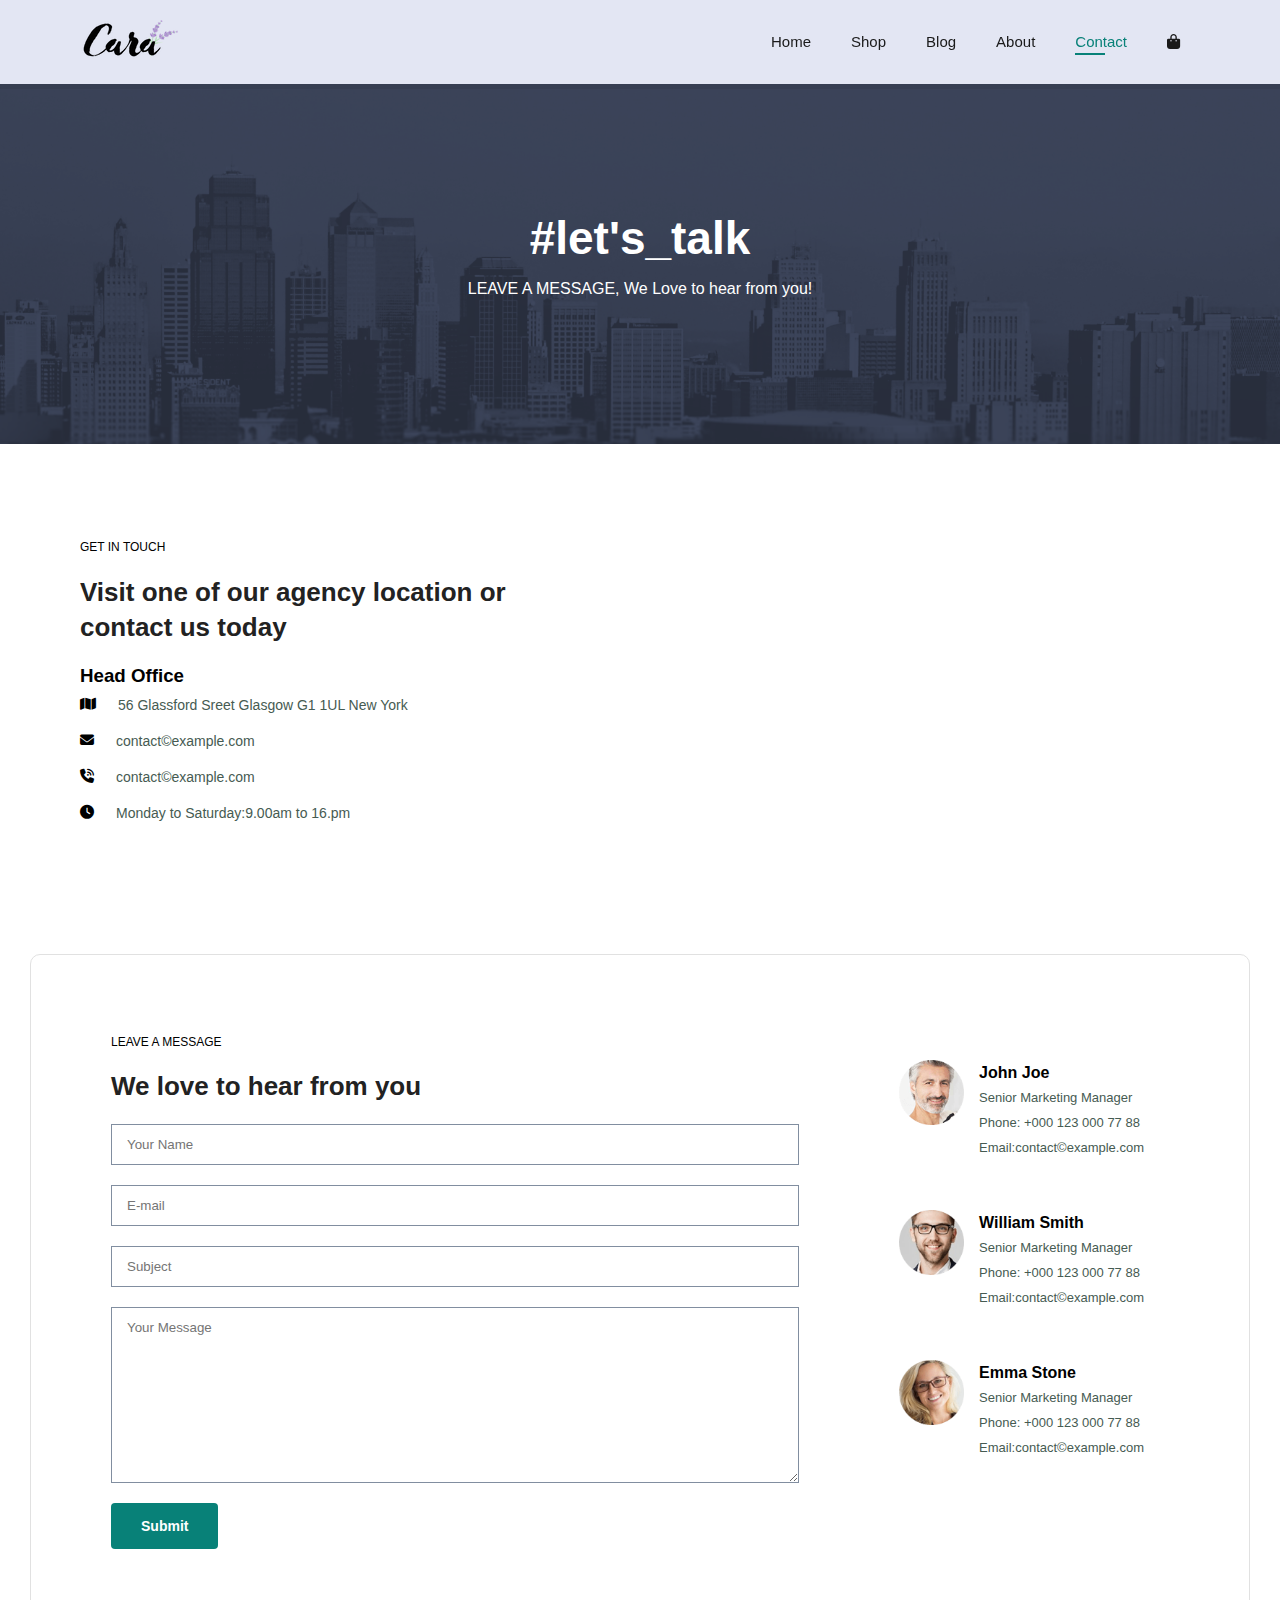
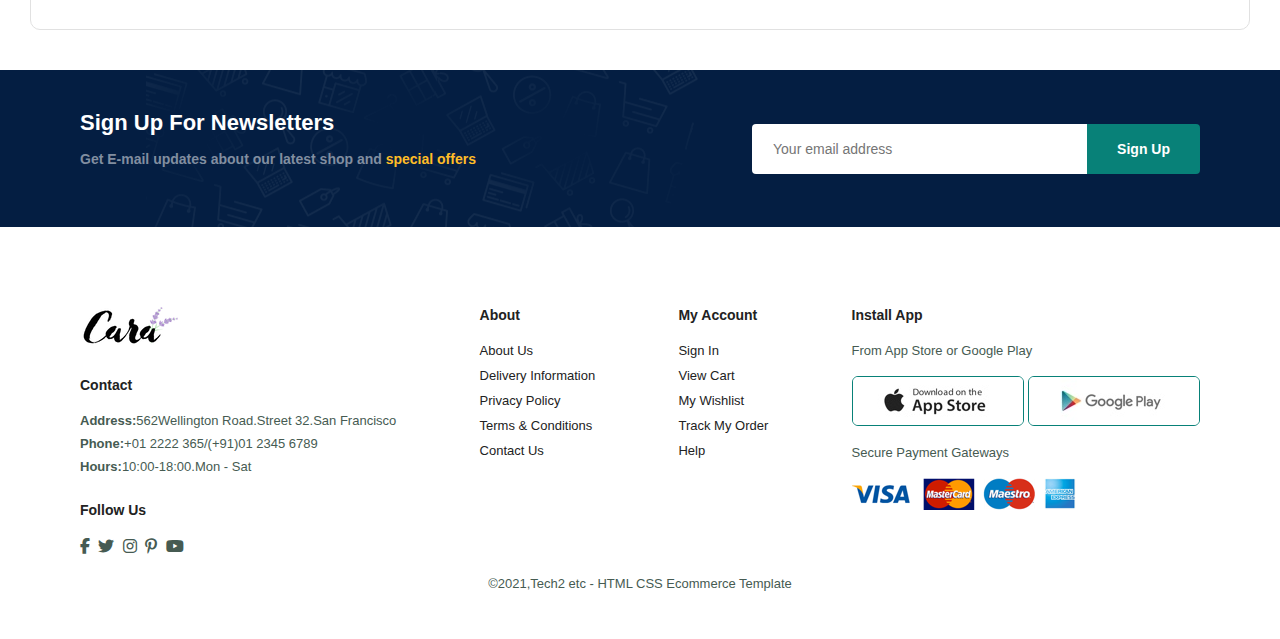
<file: contact.html>
<!DOCTYPE html>
<html lang="en">

    <head>
        <meta charset="UTF-8">
        <meta http-equiv="X-UA-Compatible" content="IE=edge">
        <meta name="viewport" content="width=device-width, initial-scale=1.0">
        <title>E-commerce Website</title>
        <link rel="stylesheet" href="icons/css/all.min.css" />
        <link rel="stylesheet" href="icons/css/fontawesome.min.css" />

        <link rel="stylesheet" href="style.css">
    </head>

    <body>
        
        <section id="header">
            <a href="#"><img src="img/logo.png" alt="Logo-image" class="logo"></a>
            <div>
                <ul id="navbar">
                    <li><a href="index.html">Home</a></li>
                    <li><a href="shop.html" >Shop</a></li>
                    <li><a href="blog.html">Blog</a></li>
                    <li><a href="about.html">About</a></li>
                    <li><a href="contact.html" class="active">Contact</a></li>
                    <li><a id="lg-bag" href="cart.html"><i class="fa-solid fa-bag-shopping"></i></a></li>
                    <a href="#" id="close"><i class="fa-solid fa-xmark"></i></a>
                </ul>
            </div>
            <div id="mobile">
                <a href="cart.html"><i class="fa-solid fa-bag-shopping"></i></a>
                <i id="bar" class="fas fa-outdent"></i>
            </div>
        </section>
        <section id="page-header" class="about-header">
            <h2>#let's_talk</h2>
            <p>LEAVE A MESSAGE, We Love to hear from you!</p>
        </section>
        <section id="contact-details" class="section-p1">
            <div class="details">
                <span>GET IN TOUCH</span>
                <h2>Visit one of our agency location or contact us today</h2>
                <h3>Head Office</h3>
                <div>
                    <li>
                        <i class="fa-solid fa-map"></i>
                        <p>56 Glassford Sreet Glasgow G1 1UL New York</p>
                    </li>
                    <li>
                        <i class="fa-solid fa-envelope"></i>
                        <p>contact&copyexample.com</p>
                    </li>
                    <li>
                        <i class="fa-solid fa-phone-volume"></i>
                        <p>contact&copyexample.com</p>
                    </li>
                    <li>
                        <i class="fa-solid fa-clock"></i>
                        <p>Monday to Saturday:9.00am to 16.pm </p>
                    </li>
                </div>
            </div>
            <div class="map">
                <iframe src="https://www.google.com/maps/embed?pb=!1m18!1m12!1m3!1d3979.3394723487268!2d9.25080521133894!3d4.153487795802865!2m3!1f0!2f0!3f0!3m2!1i1024!2i768!4f13.1!3m3!1m2!1s0x106133003bcdd107%3A0x4508aff568b50ced!2sMolyko%20stadiums!5e0!3m2!1sen!2scm!4v1741207756142!5m2!1sen!2scm" width="600" height="450" style="border:0;" allowfullscreen="" loading="lazy" referrerpolicy="no-referrer-when-downgrade"></iframe>
            </div>
        </section>
        <section id="form-details">
            <form action="">
                <span>LEAVE A MESSAGE</span>
                <h2>We love to hear from you</h2>
                <input type="text" placeholder="Your Name">
                <input type="text" placeholder="E-mail">
                <input type="text" placeholder="Subject">
                <textarea name="" id="" cols="30" rows="10" placeholder="Your Message"></textarea>
                <button class="normal">Submit</button>
            </form>
            <div class="people">
                <div>
                    <img src="img/people/1.png" alt="">
                    <p><span>John Joe</span> Senior Marketing Manager<br/>Phone: +000 123 000 77 88<br/>Email:contact&copy;example.com</p>
                </div>
                <div>
                    <img src="img/people/2.png" alt="">
                    <p><span>William Smith</span> Senior Marketing Manager<br/>Phone: +000 123 000 77 88<br/>Email:contact&copy;example.com</p>
                </div>
                <div>
                    <img src="img/people/3.png" alt="">
                    <p><span>Emma Stone</span> Senior Marketing Manager<br/>Phone: +000 123 000 77 88<br/>Email:contact&copy;example.com</p>
                </div>
            </div>
        </section>
        <section id="newsletter" class="section-p1 section-m1">
            <div class="news">
                <h4>Sign Up For Newsletters</h4>
                <p>Get E-mail updates about our latest shop and <span>special offers</span></p>
            </div>
            <div class="form">
                <input type="text" placeholder="Your email address">
                <button class="normal">Sign Up</button>
            </div>
        </section>
        <footer class="section-p1">
            <div class="col">
                <img src="img/logo.png" alt="cara logo" class="logo">
                <h4>Contact</h4>
                <p><strong>Address:</strong>562Wellington Road.Street 32.San Francisco</p>
                <p><strong>Phone:</strong>+01 2222 365/(+91)01 2345 6789</p>
                <p><strong>Hours:</strong>10:00-18:00.Mon - Sat</p>
                <div class="follow">
                    <h4>Follow Us</h4>
                    <div class="icons">
                        <i class="fab fa-facebook-f"></i>
                        <i class="fab fa-twitter"></i>
                        <i class="fab fa-instagram"></i>
                        <i class="fab fa-pinterest-p"></i>
                        <i class="fab fa-youtube"></i>
                    </div>
                </div>
            </div>
            <div class="col">
                <h4>About</h4>
                <a href="#">About Us</a>
                <a href="#">Delivery Information</a>
                <a href="#">Privacy Policy</a>
                <a href="#">Terms & Conditions</a>
                <a href="#">Contact Us</a>
            </div>
            <div class="col">
                <h4>My Account</h4>
                <a href="#">Sign In</a>
                <a href="#">View Cart</a>
                <a href="#">My Wishlist</a>
                <a href="#">Track My Order</a>
                <a href="#">Help</a>
            </div>
            <div class="col install">
                <h4>Install App</h4>
                <p>From App Store or Google Play</p>
                <div class="row">
                    <img src="img/pay/app.jpg" alt="">
                    <img src="img/pay/play.jpg" alt="">
                </div>
                <p>Secure Payment Gateways</p>
                <img src="img/pay/pay.png" alt="">
            </div>
            <div class="copyright">
                <p>&copy2021,Tech2 etc - HTML CSS Ecommerce Template</p>
            </div>
        </footer>
        <script src="script.js"></script>

    </body>

</html>
</file>
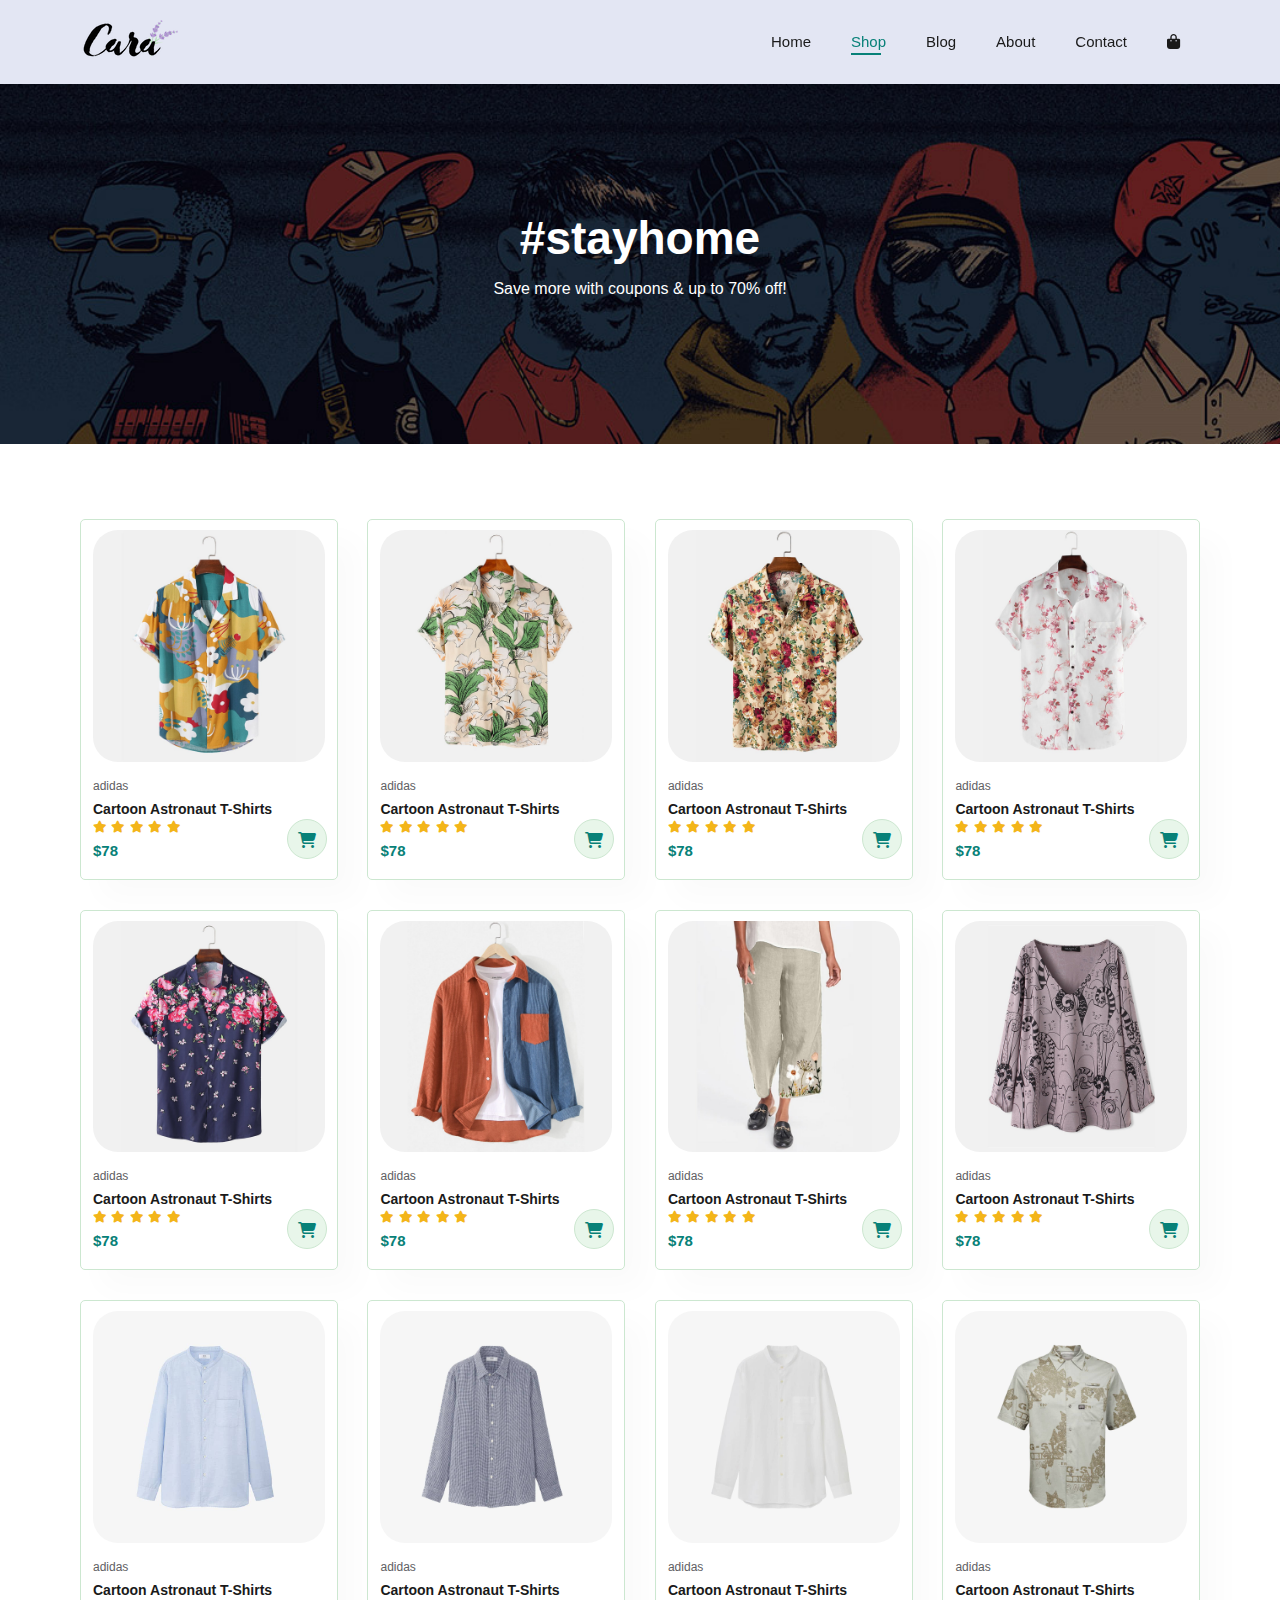
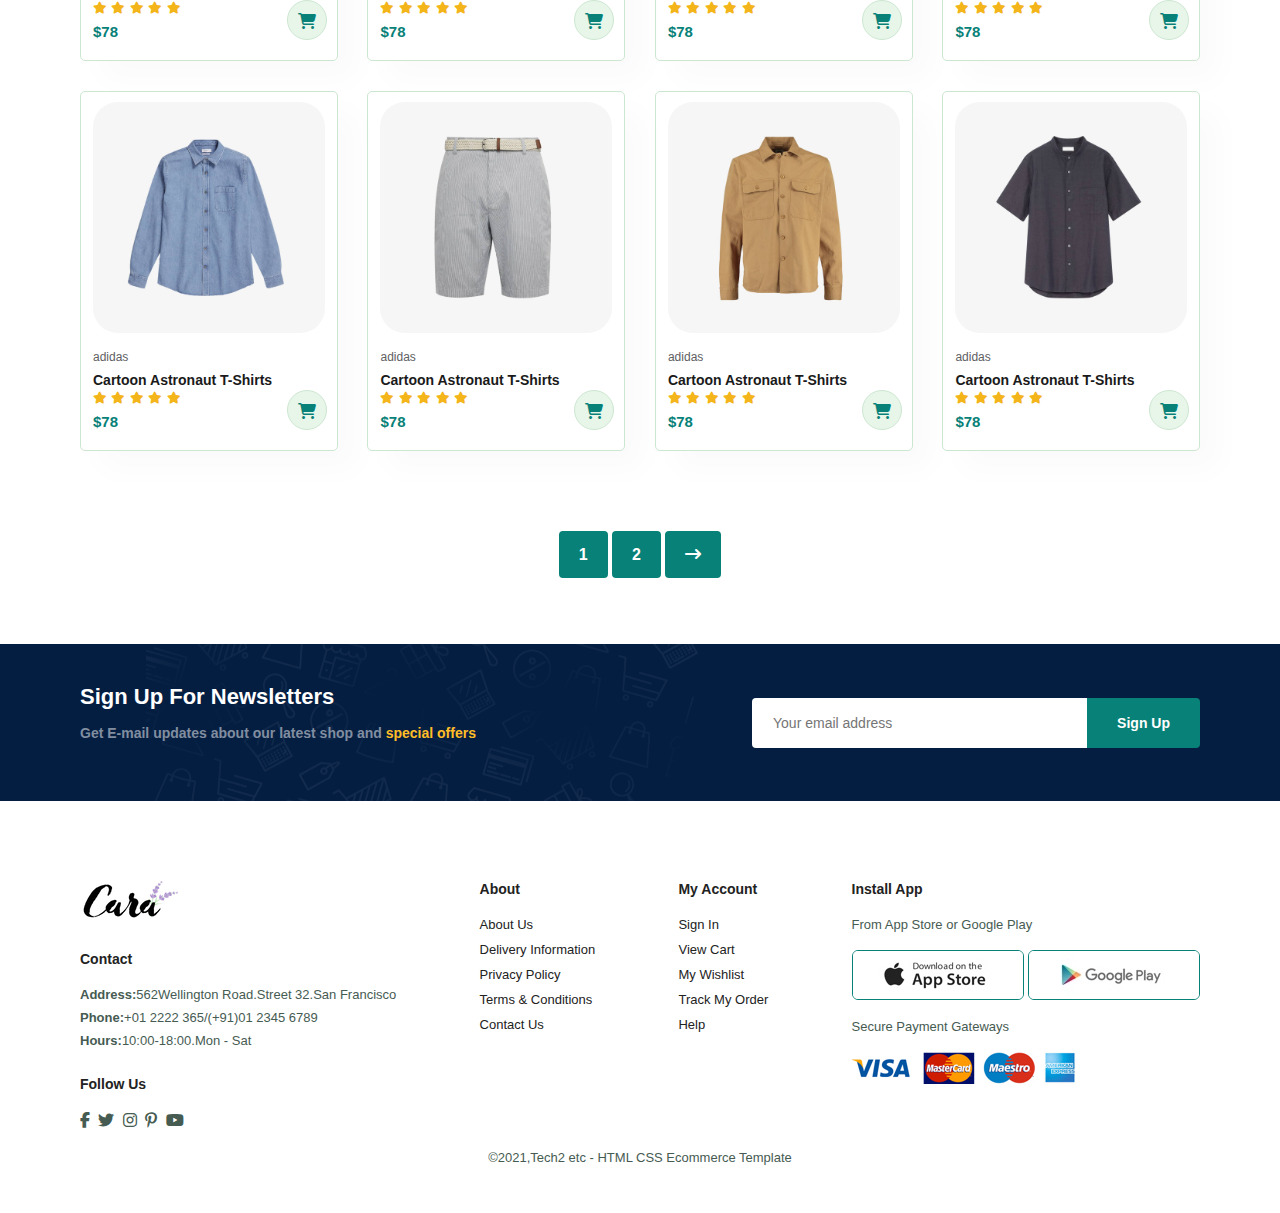
<file: shop.html>
<!DOCTYPE html>
<html lang="en">

    <head>
        <meta charset="UTF-8">
        <meta http-equiv="X-UA-Compatible" content="IE=edge">
        <meta name="viewport" content="width=device-width, initial-scale=1.0">
        <title>Cara/Shop</title>
        <link rel="stylesheet" href="icons/css/all.min.css" />
        <link rel="stylesheet" href="icons/css/fontawesome.min.css" />

        <link rel="stylesheet" href="style.css">
    </head>
    <section id="header">
        <a href="#"><img src="img/logo.png" alt="Logo-image" class="logo"></a>
        <div>
            <ul id="navbar">
                <li><a href="index.html">Home</a></li>
                <li><a href="shop.html" class="active">Shop</a></li>
                <li><a href="blog.html">Blog</a></li>
                <li><a href="about.html">About</a></li>
                <li><a href="contact.html">Contact</a></li>
                <li><a id="lg-bag" href="cart.html"><i class="fa-solid fa-bag-shopping"></i></a></li>
                <a href="#" id="close"><i class="fa-solid fa-xmark"></i></a>
            </ul>
        </div>
        <div id="mobile">
            <a href="cart.html"><i class="fa-solid fa-bag-shopping"></i></a>
            <i id="bar" class="fas fa-outdent"></i>
        </div>
    </section>
    <section id="page-header">
        <h2>#stayhome</h2>
        <p>Save more with coupons & up to 70% off!</p>
    </section>
    <section id="product1" class="section-p1">
        <div class="pro-container">
            <div class="pro" onclick="window.location.href='sproduct.html';">
                <img src="img/products/f1.jpg" alt="">
                <div class="des">
                    <span>adidas</span>
                    <h5>Cartoon Astronaut T-Shirts</h5>
                    <div class="star">
                        <i class="fas fa-star"></i>
                        <i class="fas fa-star"></i>
                        <i class="fas fa-star"></i>
                        <i class="fas fa-star"></i>
                        <i class="fas fa-star"></i>
                    </div>
                    <h4>$78</h4>
                </div>
                <a href=""><i class="fas fa-shopping-cart cart"></i></a>
            </div>
            <div class="pro">
                <img src="img/products/f2.jpg" alt="">
                <div class="des">
                    <span>adidas</span>
                    <h5>Cartoon Astronaut T-Shirts</h5>
                    <div class="star">
                        <i class="fas fa-star"></i>
                        <i class="fas fa-star"></i>
                        <i class="fas fa-star"></i>
                        <i class="fas fa-star"></i>
                        <i class="fas fa-star"></i>
                    </div>
                    <h4>$78</h4>
                </div>
                <a href=""><i class="fas fa-shopping-cart cart"></i></a>
            </div>
            <div class="pro">
                <img src="img/products/f3.jpg" alt="">
                <div class="des">
                    <span>adidas</span>
                    <h5>Cartoon Astronaut T-Shirts</h5>
                    <div class="star">
                        <i class="fas fa-star"></i>
                        <i class="fas fa-star"></i>
                        <i class="fas fa-star"></i>
                        <i class="fas fa-star"></i>
                        <i class="fas fa-star"></i>
                    </div>
                    <h4>$78</h4>
                </div>
                <a href=""><i class="fas fa-shopping-cart cart"></i></a>
            </div>
            <div class="pro">
                <img src="img/products/f4.jpg" alt="">
                <div class="des">
                    <span>adidas</span>
                    <h5>Cartoon Astronaut T-Shirts</h5>
                    <div class="star">
                        <i class="fas fa-star"></i>
                        <i class="fas fa-star"></i>
                        <i class="fas fa-star"></i>
                        <i class="fas fa-star"></i>
                        <i class="fas fa-star"></i>
                    </div>
                    <h4>$78</h4>
                </div>
                <a href=""><i class="fas fa-shopping-cart cart"></i></a>
            </div>
            <div class="pro">
                <img src="img/products/f5.jpg" alt="">
                <div class="des">
                    <span>adidas</span>
                    <h5>Cartoon Astronaut T-Shirts</h5>
                    <div class="star">
                        <i class="fas fa-star"></i>
                        <i class="fas fa-star"></i>
                        <i class="fas fa-star"></i>
                        <i class="fas fa-star"></i>
                        <i class="fas fa-star"></i>
                    </div>
                    <h4>$78</h4>
                </div>
                <a href=""><i class="fas fa-shopping-cart cart"></i></a>
            </div>
            <div class="pro">
                <img src="img/products/f6.jpg" alt="">
                <div class="des">
                    <span>adidas</span>
                    <h5>Cartoon Astronaut T-Shirts</h5>
                    <div class="star">
                        <i class="fas fa-star"></i>
                        <i class="fas fa-star"></i>
                        <i class="fas fa-star"></i>
                        <i class="fas fa-star"></i>
                        <i class="fas fa-star"></i>
                    </div>
                    <h4>$78</h4>
                </div>
                <a href=""><i class="fas fa-shopping-cart cart"></i></a>
            </div>
            <div class="pro">
                <img src="img/products/f7.jpg" alt="">
                <div class="des">
                    <span>adidas</span>
                    <h5>Cartoon Astronaut T-Shirts</h5>
                    <div class="star">
                        <i class="fas fa-star"></i>
                        <i class="fas fa-star"></i>
                        <i class="fas fa-star"></i>
                        <i class="fas fa-star"></i>
                        <i class="fas fa-star"></i>
                    </div>
                    <h4>$78</h4>
                </div>
                <a href=""><i class="fas fa-shopping-cart cart"></i></a>
            </div>
            <div class="pro">
                <img src="img/products/f8.jpg" alt="">
                <div class="des">
                    <span>adidas</span>
                    <h5>Cartoon Astronaut T-Shirts</h5>
                    <div class="star">
                        <i class="fas fa-star"></i>
                        <i class="fas fa-star"></i>
                        <i class="fas fa-star"></i>
                        <i class="fas fa-star"></i>
                        <i class="fas fa-star"></i>
                    </div>
                    <h4>$78</h4>
                </div>
                <a href=""><i class="fas fa-shopping-cart cart"></i></a>
            </div>
            <div class="pro">
                <img src="img/products/n1.jpg" alt="">
                <div class="des">
                    <span>adidas</span>
                    <h5>Cartoon Astronaut T-Shirts</h5>
                    <div class="star">
                        <i class="fas fa-star"></i>
                        <i class="fas fa-star"></i>
                        <i class="fas fa-star"></i>
                        <i class="fas fa-star"></i>
                        <i class="fas fa-star"></i>
                    </div>
                    <h4>$78</h4>
                </div>
                <a href=""><i class="fas fa-shopping-cart cart"></i></a>
            </div>
            <div class="pro">
                <img src="img/products/n2.jpg" alt="">
                <div class="des">
                    <span>adidas</span>
                    <h5>Cartoon Astronaut T-Shirts</h5>
                    <div class="star">
                        <i class="fas fa-star"></i>
                        <i class="fas fa-star"></i>
                        <i class="fas fa-star"></i>
                        <i class="fas fa-star"></i>
                        <i class="fas fa-star"></i>
                    </div>
                    <h4>$78</h4>
                </div>
                <a href=""><i class="fas fa-shopping-cart cart"></i></a>
            </div>
            <div class="pro">
                <img src="img/products/n3.jpg" alt="">
                <div class="des">
                    <span>adidas</span>
                    <h5>Cartoon Astronaut T-Shirts</h5>
                    <div class="star">
                        <i class="fas fa-star"></i>
                        <i class="fas fa-star"></i>
                        <i class="fas fa-star"></i>
                        <i class="fas fa-star"></i>
                        <i class="fas fa-star"></i>
                    </div>
                    <h4>$78</h4>
                </div>
                <a href=""><i class="fas fa-shopping-cart cart"></i></a>
            </div>
            <div class="pro">
                <img src="img/products/n4.jpg" alt="">
                <div class="des">
                    <span>adidas</span>
                    <h5>Cartoon Astronaut T-Shirts</h5>
                    <div class="star">
                        <i class="fas fa-star"></i>
                        <i class="fas fa-star"></i>
                        <i class="fas fa-star"></i>
                        <i class="fas fa-star"></i>
                        <i class="fas fa-star"></i>
                    </div>
                    <h4>$78</h4>
                </div>
                <a href=""><i class="fas fa-shopping-cart cart"></i></a>
            </div>
            <div class="pro">
                <img src="img/products/n5.jpg" alt="">
                <div class="des">
                    <span>adidas</span>
                    <h5>Cartoon Astronaut T-Shirts</h5>
                    <div class="star">
                        <i class="fas fa-star"></i>
                        <i class="fas fa-star"></i>
                        <i class="fas fa-star"></i>
                        <i class="fas fa-star"></i>
                        <i class="fas fa-star"></i>
                    </div>
                    <h4>$78</h4>
                </div>
                <a href=""><i class="fas fa-shopping-cart cart"></i></a>
            </div>
            <div class="pro">
                <img src="img/products/n6.jpg" alt="">
                <div class="des">
                    <span>adidas</span>
                    <h5>Cartoon Astronaut T-Shirts</h5>
                    <div class="star">
                        <i class="fas fa-star"></i>
                        <i class="fas fa-star"></i>
                        <i class="fas fa-star"></i>
                        <i class="fas fa-star"></i>
                        <i class="fas fa-star"></i>
                    </div>
                    <h4>$78</h4>
                </div>
                <a href=""><i class="fas fa-shopping-cart cart"></i></a>
            </div>
            <div class="pro">
                <img src="img/products/n7.jpg" alt="">
                <div class="des">
                    <span>adidas</span>
                    <h5>Cartoon Astronaut T-Shirts</h5>
                    <div class="star">
                        <i class="fas fa-star"></i>
                        <i class="fas fa-star"></i>
                        <i class="fas fa-star"></i>
                        <i class="fas fa-star"></i>
                        <i class="fas fa-star"></i>
                    </div>
                    <h4>$78</h4>
                </div>
                <a href=""><i class="fas fa-shopping-cart cart"></i></a>
            </div>
            <div class="pro">
                <img src="img/products/n8.jpg" alt="">
                <div class="des">
                    <span>adidas</span>
                    <h5>Cartoon Astronaut T-Shirts</h5>
                    <div class="star">
                        <i class="fas fa-star"></i>
                        <i class="fas fa-star"></i>
                        <i class="fas fa-star"></i>
                        <i class="fas fa-star"></i>
                        <i class="fas fa-star"></i>
                    </div>
                    <h4>$78</h4>
                </div>
                <a href=""><i class="fas fa-shopping-cart cart"></i></a>
            </div>
        </div>
    </section>
    <section id="pagination" class="section-p1">
        <a href="">1</a>
        <a href="">2</a>
        <a href=""><i class="fa-solid fa-arrow-right-long"></i></a>
    </section>
    <section id="newsletter" class="section-p1 section-m1">
        <div class="news">
            <h4>Sign Up For Newsletters</h4>
            <p>Get E-mail updates about our latest shop and <span>special offers</span></p>
        </div>
        <div class="form">
            <input type="text" placeholder="Your email address">
            <button class="normal">Sign Up</button>
        </div>
    </section>
    <footer class="section-p1">
        <div class="col">
            <img src="img/logo.png" alt="cara logo" class="logo">
            <h4>Contact</h4>
            <p><strong>Address:</strong>562Wellington Road.Street 32.San Francisco</p>
            <p><strong>Phone:</strong>+01 2222 365/(+91)01 2345 6789</p>
            <p><strong>Hours:</strong>10:00-18:00.Mon - Sat</p>
            <div class="follow">
                <h4>Follow Us</h4>
                <div class="icons">
                    <i class="fab fa-facebook-f"></i>
                    <i class="fab fa-twitter"></i>
                    <i class="fab fa-instagram"></i>
                    <i class="fab fa-pinterest-p"></i>
                    <i class="fab fa-youtube"></i>
                </div>
            </div>
        </div>
        <div class="col">
            <h4>About</h4>
            <a href="#">About Us</a>
            <a href="#">Delivery Information</a>
            <a href="#">Privacy Policy</a>
            <a href="#">Terms & Conditions</a>
            <a href="#">Contact Us</a>
        </div>
        <div class="col">
            <h4>My Account</h4>
            <a href="#">Sign In</a>
            <a href="#">View Cart</a>
            <a href="#">My Wishlist</a>
            <a href="#">Track My Order</a>
            <a href="#">Help</a>
        </div>
        <div class="col install">
            <h4>Install App</h4>
            <p>From App Store or Google Play</p>
            <div class="row">
                <img src="img/pay/app.jpg" alt="">
                <img src="img/pay/play.jpg" alt="">
            </div>
            <p>Secure Payment Gateways</p>
            <img src="img/pay/pay.png" alt="">
        </div>
        <div class="copyright">
            <p>&copy2021,Tech2 etc - HTML CSS Ecommerce Template</p>
        </div>
    </footer>
    <body>

        <script src="script.js"></script>
    </body>

</html>
</file>
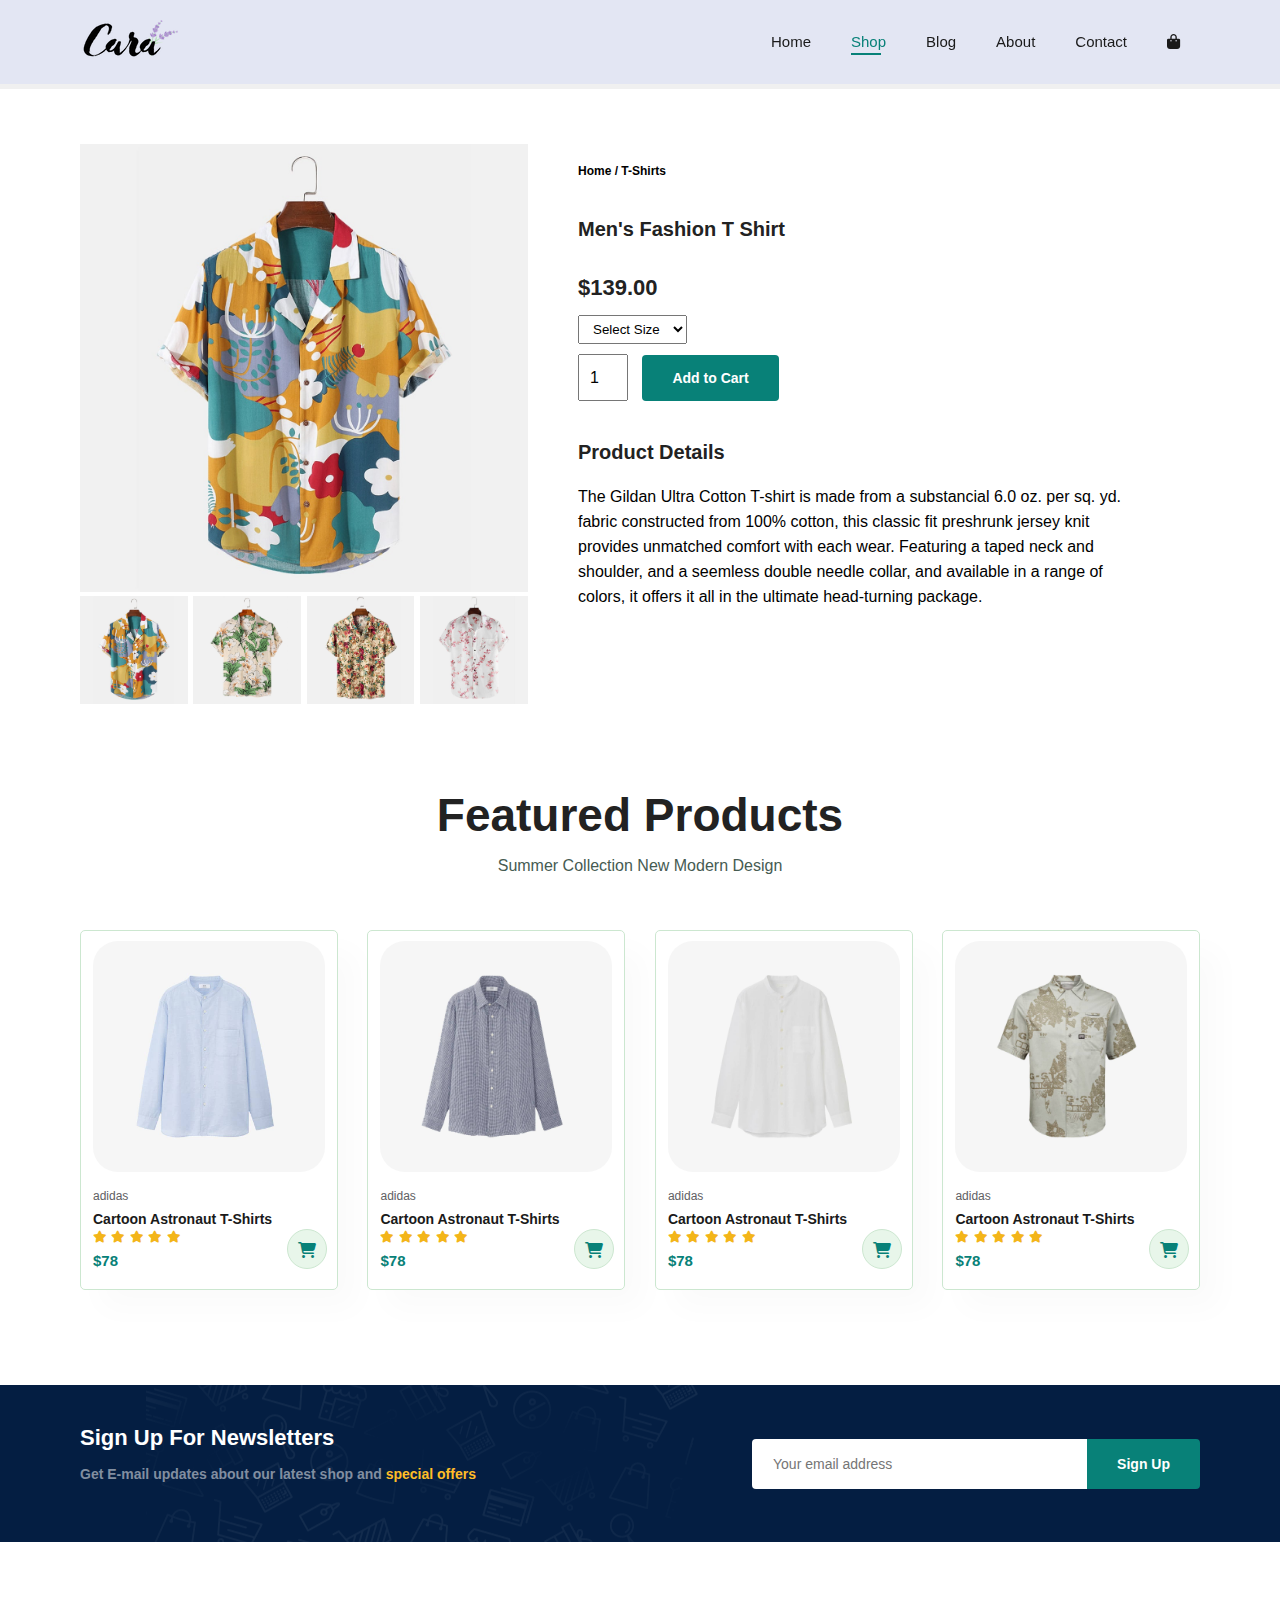
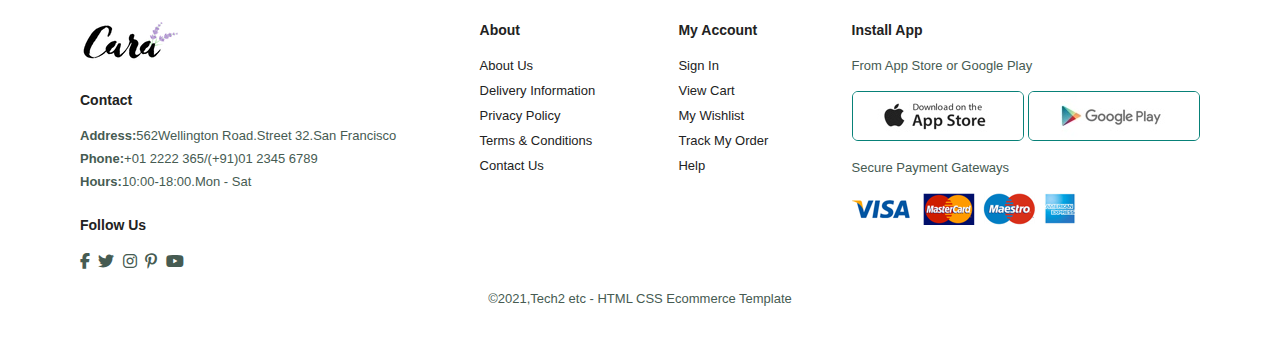
<file: sproduct.html>
<!DOCTYPE html>
<html lang="en">

    <head>
        <meta charset="UTF-8">
        <meta http-equiv="X-UA-Compatible" content="IE=edge">
        <meta name="viewport" content="width=device-width, initial-scale=1.0">
        <title>E-commerce Website</title>
        <link rel="stylesheet" href="icons/css/all.min.css" />
        <link rel="stylesheet" href="icons/css/fontawesome.min.css" />
        <link rel="stylesheet" href="style.css">
    </head>

    <body>
        <section id="header">
            <a href="#"><img src="img/logo.png" alt="Logo-image" class="logo"></a>
            <div>
                <ul id="navbar">
                    <li><a href="index.html">Home</a></li>
                    <li><a href="shop.html" class="active">Shop</a></li>
                    <li><a href="blog.html">Blog</a></li>
                    <li><a href="about.html">About</a></li>
                    <li><a href="contact.html">Contact</a></li>
                    <li><a id="lg-bag" href="cart.html"><i class="fa-solid fa-bag-shopping"></i></a></li>
                    <a href="#" id="close"><i class="fa-solid fa-xmark"></i></a>
                </ul>
            </div>
            <div id="mobile">
                <a href="cart.html"><i class="fa-solid fa-bag-shopping"></i></a>
                <i id="bar" class="fas fa-outdent"></i>
            </div>
        </section>
        <section id="prodetails" class="section-p1">
            <div class="single-pro-image">
                <img src="img/products/f1.jpg" alt="" width="100%" id="MainImg">
                <div class="small-img-group">
                    <div class="small-img-col">
                        <img src="img/products/f1.jpg" alt="" width="100%" class="small-img">
                    </div>
                    <div class="small-img-col">
                        <img src="img/products/f2.jpg" alt="" width="100%" class="small-img">
                    </div>
                    <div class="small-img-col">
                        <img src="img/products/f3.jpg" alt="" width="100%" class="small-img">
                    </div>
                    <div class="small-img-col">
                        <img src="img/products/f4.jpg" alt="" width="100%" class="small-img">
                    </div>
                </div>
            </div>
            <div class="single-pro-details">
                <h6>Home / T-Shirts</h6>
                <h4>Men's Fashion T Shirt</h4>
                <h2>$139.00</h2>
                <select>
                    <option>Select Size</option>
                    <option>XL</option>
                    <option>XXL</option>
                    <option>Small</option>
                    <option>Large</option>
                </select>
                <input type="number" value="1">
                <button class="normal">Add to Cart</button>
                <h4>Product Details</h4>
                <span>The Gildan Ultra Cotton T-shirt is made from a substancial 6.0 oz. per sq. yd.
                    fabric constructed from 100% cotton, this classic fit preshrunk jersey knit 
                    provides unmatched comfort with each wear. Featuring a taped neck and shoulder,
                    and a seemless double needle collar, and available in a range of colors, it offers
                    it all in the ultimate head-turning package. 
                </span>
            </div>
        </section>
        <section id="product1" class="section-p1">
            <h2>Featured Products</h2>
            <p>Summer Collection New Modern Design</p>
            <div class="pro-container">
                <div class="pro">
                    <img src="img/products/n1.jpg" alt="">
                    <div class="des">
                        <span>adidas</span>
                        <h5>Cartoon Astronaut T-Shirts</h5>
                        <div class="star">
                            <i class="fas fa-star"></i>
                            <i class="fas fa-star"></i>
                            <i class="fas fa-star"></i>
                            <i class="fas fa-star"></i>
                            <i class="fas fa-star"></i>
                        </div>
                        <h4>$78</h4>
                    </div>
                    <a href=""><i class="fas fa-shopping-cart cart"></i></a>
                </div>
                <div class="pro">
                    <img src="img/products/n2.jpg" alt="">
                    <div class="des">
                        <span>adidas</span>
                        <h5>Cartoon Astronaut T-Shirts</h5>
                        <div class="star">
                            <i class="fas fa-star"></i>
                            <i class="fas fa-star"></i>
                            <i class="fas fa-star"></i>
                            <i class="fas fa-star"></i>
                            <i class="fas fa-star"></i>
                        </div>
                        <h4>$78</h4>
                    </div>
                    <a href=""><i class="fas fa-shopping-cart cart"></i></a>
                </div>
                <div class="pro">
                    <img src="img/products/n3.jpg" alt="">
                    <div class="des">
                        <span>adidas</span>
                        <h5>Cartoon Astronaut T-Shirts</h5>
                        <div class="star">
                            <i class="fas fa-star"></i>
                            <i class="fas fa-star"></i>
                            <i class="fas fa-star"></i>
                            <i class="fas fa-star"></i>
                            <i class="fas fa-star"></i>
                        </div>
                        <h4>$78</h4>
                    </div>
                    <a href=""><i class="fas fa-shopping-cart cart"></i></a>
                </div>
                <div class="pro">
                    <img src="img/products/n4.jpg" alt="">
                    <div class="des">
                        <span>adidas</span>
                        <h5>Cartoon Astronaut T-Shirts</h5>
                        <div class="star">
                            <i class="fas fa-star"></i>
                            <i class="fas fa-star"></i>
                            <i class="fas fa-star"></i>
                            <i class="fas fa-star"></i>
                            <i class="fas fa-star"></i>
                        </div>
                        <h4>$78</h4>
                    </div>
                    <a href=""><i class="fas fa-shopping-cart cart"></i></a>
                </div>
            </div>
        </section>
        <section id="newsletter" class="section-p1 section-m1">
            <div class="news">
                <h4>Sign Up For Newsletters</h4>
                <p>Get E-mail updates about our latest shop and <span>special offers</span></p>
            </div>
            <div class="form">
                <input type="text" placeholder="Your email address">
                <button class="normal">Sign Up</button>
            </div>
        </section>
        <footer class="section-p1">
            <div class="col">
                <img src="img/logo.png" alt="cara logo" class="logo">
                <h4>Contact</h4>
                <p><strong>Address:</strong>562Wellington Road.Street 32.San Francisco</p>
                <p><strong>Phone:</strong>+01 2222 365/(+91)01 2345 6789</p>
                <p><strong>Hours:</strong>10:00-18:00.Mon - Sat</p>
                <div class="follow">
                    <h4>Follow Us</h4>
                    <div class="icons">
                        <i class="fab fa-facebook-f"></i>
                        <i class="fab fa-twitter"></i>
                        <i class="fab fa-instagram"></i>
                        <i class="fab fa-pinterest-p"></i>
                        <i class="fab fa-youtube"></i>
                    </div>
                </div>
            </div>
            <div class="col">
                <h4>About</h4>
                <a href="#">About Us</a>
                <a href="#">Delivery Information</a>
                <a href="#">Privacy Policy</a>
                <a href="#">Terms & Conditions</a>
                <a href="#">Contact Us</a>
            </div>
            <div class="col">
                <h4>My Account</h4>
                <a href="#">Sign In</a>
                <a href="#">View Cart</a>
                <a href="#">My Wishlist</a>
                <a href="#">Track My Order</a>
                <a href="#">Help</a>
            </div>
            <div class="col install">
                <h4>Install App</h4>
                <p>From App Store or Google Play</p>
                <div class="row">
                    <img src="img/pay/app.jpg" alt="">
                    <img src="img/pay/play.jpg" alt="">
                </div>
                <p>Secure Payment Gateways</p>
                <img src="img/pay/pay.png" alt="">
            </div>
            <div class="copyright">
                <p>&copy2021,Tech2 etc - HTML CSS Ecommerce Template</p>
            </div>
        </footer>
        <script src="script.js"></script>
    </body>

</html>
</file>
<file: style.css>
/* @import url("https://fonts.googleapis.com/css2?family=Spartan:wght@100;200;300;400;500;600;700;800;900&display=swap"); */
* {
  margin: 0;
  padding: 0;
  box-sizing: border-box;
  font-family: "Spartan", sans-serif;
}

html {
  scroll-behavior: smooth;
}

/* Global Styles */

h1 {
  font-size: 50px;
  line-height: 64px;
  color: #222;
}

h2 {
  font-size: 46px;
  line-height: 54px;
  color: #222;
}

h4 {
  font-size: 20px;
  color: #222;
}

h6 {
  font-weight: 700;
  font-size: 12px;
}

p {
  font-size: 16px;
  color: #465b52;
  margin: 15px 0 20px 0;
}

.section-p1 {
  padding: 40px 80px;
}

.section-m1 {
  margin: 40px 0;
}
button.normal{
  font-size: 14px;
  font-weight: 600;
  padding: 15px 30px;
  color: #000;
  background-color: #fff;
  border-radius: 4px;
  cursor: pointer;
  border: none;
  outline: none;
  transition: 0.2s;
}
button.white{
  font-size: 13px;
  font-weight: 600;
  padding: 11px 30px;
  color: #fff;
  background-color: transparent;
  border-radius: 4px;
  cursor: pointer;
  border: 1px solid #fff;
  outline: none;
  transition: 0.2s;
}
body {
  width: 100%;
}

#header{
  display: flex;
  align-items: center;
  justify-content: space-between;
  padding: 20px 80px;
  background-color: #E3E6F3;
  box-shadow: 0 5px rgba(0, 0, 0, 0.06);
  z-index: 2;
  position: sticky;
  top: 0;
  left: 0;
}
#navbar{
  display: flex;
  align-items: center;
  justify-content: center;
}
#navbar.active{
  right: 0px;
}
#mobile{
  display: none;
  align-items: center;
}
#close{
  display: none;
}
#navbar li{
  list-style: none;
  padding: 0 20px;
  position: relative;

}
#navbar li a{
  text-decoration: none;
  font-size: 15px;
  font-weight: 600px;
  color: #1a1a1a;
  transition: 0.3s ease;
}
#navbar li a:hover{
  color: #088178;
}
#navbar li a:hover::after{
  content: "";
  width: 30px;
  height: 2px;
  background-color: #088178;
  position: absolute;
  bottom: -4px;
  left: 20px; 
}
#navbar li a.active{
  color: #088178;
}
#navbar li a.active::after{
  content: "";
  width: 30px;
  height: 2px;
  background-color: #088178;
  position: absolute;
  bottom: -4px;
  left: 20px;
}
/* Home page */
#hero{
  background-image: url("img/hero4.png");
  height: 90vh;
  width: 100%;
  background-position: top 25% right 0;
  background-size: cover;
  padding: 0 80px;
  display: flex;
  align-items: flex-start;
  justify-content: center;
  flex-direction: column;
}
#hero h4{
  padding-bottom: 15px;
}
#hero h1{
  color: #088178;
}
#hero button{
  background-image: url("img/button.png");
  background-color: transparent;
  color: #088178;
  border: none;
  padding: 14px 80px 14px 65px;
  background-repeat: no-repeat;
  cursor: pointer;
  font-weight: 700;
  font-size: 15px;
}
#feature{
  display: flex;
  align-items: center;
  justify-content: space-between;
  flex-wrap: wrap;
}
#feature .fe-box{
  width: 180px;
  text-align: center;
  padding: 25px 15px;
  box-shadow: 20px 20px 34px rgba(0, 0, 0, 0.03);
  border: 1px solid #cce7d0;
  margin: 15px 0;
  border-radius: 4px;
  cursor: pointer;
}
#feature .fe-box:hover{
  box-shadow:10px 10px 54px rgba(70, 62, 221, 0.1) ;
}
#feature .fe-box img{
  width: 100%;
  margin-bottom: 10px;
}
#feature .fe-box h6{
  display: inline-block;
  padding: 9px 8px 6px 8px;
  line-height: 8px;
  color: #088178;
  background-color: #fddde4;
  border-radius: 4px; 
}
#feature .fe-box:nth-child(2) h6{
  background-color: #cdebbc;
}
#feature .fe-box:nth-child(3) h6{
  background-color: #d1e8f2;
}
#feature .fe-box:nth-child(4) h6{
  background-color: #cdd4f8;
}
#feature .fe-box:nth-child(5) h6{
  background-color: #f6dbf6;
}
#feature .fe-box:nth-child(6) h6{
  background-color: #f2eeee;
}
#product1{
  text-align: center;
}
#product1 .pro-container{
  display: flex;
  justify-content: space-between;
  padding-top: 20px;
  flex-wrap: wrap;
}
#product1 .pro{
  width: 23%;
  min-width: 250px;
  padding: 10px 12px;
  border: 1px solid #cce7d0;
  border-radius: 5px;
  cursor: pointer;
  box-shadow: 20px 20px 30px rgba(0, 0, 0, 0.02);
  margin: 15px 0;
  transition: 0.2s ease;
  position: relative;
}
#product1 .pro:hover{
  box-shadow: 20px 20px 30px rgba(0, 0, 0, 0.06);

}
#product1 .pro img{
  width: 100%;
  border-radius: 25px;
}
#product1 .pro .des{
  text-align: start;
  padding: 10px 0;
}
#product1 .pro .des span{
  color: #606063;
  font-size: 12px;
}
#product1 .pro .des h5{
  padding-top: 7px;
  color: #1a1a1a;
  font-size: 14px;
}
#product1 .pro .des i{
  font-size:12px ;
  color: rgb(243, 181, 25);
}
#product1 .pro .des h4{
  padding-top: 7px;
  font-size: 15px;
  font-weight: 700;
  color: #088178;
}
#product1 .pro .cart{
  width: 40px;
  height: 40px;
  line-height: 40px;
  border-radius: 50px;
  background-color: #e8f6ea;
  color: #088178;
  border: 1px solid #cce7d0;
  position: absolute;
  bottom: 20px;
  right: 10px;
}
#banner{
  display: flex;
  flex-direction: column;
  justify-content: center;
  align-items: center;
  text-align: center;
  background-image: url("img/banner/b2.jpg");
  width: 100%;
  height: 40vh;
  background-size: cover;
  background-position: center;
}
#banner h4{
  color: #ffff;
  font-size: 16px;

}
#banner h2{
  color: #ffff;
  font-size: 30px;
  padding: 10px 0;
}
#banner span{
  color: #f10909;
  font-size: 30px;
}
#banner button:hover{
  background:#088178 ;
  color: #fff;
}
#sm-banner{
  display: flex;
  justify-content: space-between;
  flex-wrap: wrap;
}
#sm-banner .banner-box{
  display: flex;
  flex-direction: column;
  justify-content: center;
  align-items: flex-start;
  background-image: url("img/banner/b17.jpg");
  min-width: 44vw;
  height: 50vh;
  background-size: cover;
  background-position: center;
  padding: 30px;
}
#sm-banner .banner-box:nth-child(2){
  background-image: url("img/banner/b10.jpg");
}
#sm-banner h4{
  color: #fff;
  font-size:20px ;
  font-weight: 300;
}
#sm-banner h2{
  color: #fff;
  font-size:28px ;
  font-weight: 800;
}
#sm-banner span{
  color: #fff;
  font-size:14px ;
  font-weight: 500;
  padding: 15px 0;
}
#sm-banner .banner-box:hover button{
  background:#088178;
  border: 1px solid #088178;
}
#banner3{
  display: flex;
  justify-content: space-between;
  flex-wrap: wrap;
  padding: 0 80px;
}
#banner3 .banner-box{
  display: flex;
  flex-direction: column;
  justify-content: center;
  align-items: flex-start;
  background-image: url("img/banner/b7.jpg");
  min-width: 30%;
  height: 30vh;
  background-size: cover;
  background-position: center;
  padding: 20px;
  margin-bottom: 20px;
}
#banner3 .banner-box:nth-child(2){
  background-image: url("img/banner/b4.jpg");
}
#banner3 .banner-box:nth-child(3){
  background-image: url("img/banner/b18.jpg");
}
#banner3 h2{
  color: #fff;
  font-weight: 900;
  font-size: 22px;
}
#banner3 h3{
  color: #ec544e;
  font-weight: 800;
  font-size: 15px;
}
#newsletter{
  display: flex;
  justify-content: space-between;
  flex-wrap: wrap;
  align-items: center;
  background-image: url("img/banner/b14.png");
  background-repeat: no-repeat;
  background-position: 20% 30%;
  background-color: #041e42;
}
#newsletter .form{
  display: flex;
  width: 40%;
}
#newsletter h4{
  font-size: 22px;
  font-weight: 700;
  color: #fff;
}
#newsletter p{
  font-size: 14px;
  font-weight: 600;
  color: #818ea0;
}
#newsletter p span{
  color: #ffbd27;
}
#newsletter input{
  height: 3.125rem;
  padding: 0 1.25rem;
  width: 100%;
  font-size: 14px;
  border: 1px solid transparent;
  border-radius: 4px;
  outline: none;
  border-top-right-radius: 0;
  border-bottom-right-radius: 0;
}
#newsletter button{
   background-color: #088178;
   color: #fff;
   white-space: nowrap;
   border-top-left-radius: 0;
  border-bottom-left-radius: 0;
}
footer{
  display: flex;
  flex-wrap: wrap;
  justify-content: space-between;
  
}
footer .col{
  display: flex;
  flex-direction: column;
  align-items: flex-start;
  margin-bottom: 20px;
}
footer .logo{
  margin-bottom: 30px;
}
footer h4{
  font-size: 14px;
  padding-bottom: 20px;
}
footer p{
  font-size: 13px;
  margin: 0 0 8px 0;
}
footer a{
  font-size: 13px;
  text-decoration: none;
  color: #222;
  margin-bottom: 10px;
}
footer .follow{
  margin-top: 20px;
}
footer .follow i{
  color: #465b52;
  padding-right: 4px;
  cursor: pointer;
}
footer .install .row img{
  border: 1px solid #088178;
  border-radius: 6px;
}
footer .install img{
  margin: 10px 0 15px 0;
}
footer .follow i:hover,footer a:hover{
  color: #088178;
}
footer .copyright{
  width: 100%;
  text-align: center;
}

/*shop page*/
#page-header{
  background-image: url("img/banner/b1.jpg");
  width: 100%;
  height: 40vh;
  background-size: cover;
  display: flex;
  justify-content: center;
  text-align: center;
  flex-direction: column;
  padding: 14px;
}
#page-header h2,#page-header p{
  color: #fff;
}
#pagination{
  text-align: center;
}
#pagination a{
  text-decoration: none;
  background-color: #088178;
  padding: 15px 20px;
  border-radius: 4px;
  color: white;
  font-weight: 600;
}
#pagination a i{
  font-size: 16px;
  font-weight: 600;
}

/*single product*/

#prodetails{
  display: flex;
  margin-top: 20px;
}
#prodetails .single-pro-image{
  width: 40%;
  margin-right: 50px;
}
.small-img-group{
  display: flex;
  justify-content: space-between;
}
.small-img-col{
  flex-basis: 24%;
  cursor: pointer;
}
#prodetails .single-pro-details{
  width: 50%;
  padding-top: 20px;
}

#prodetails .single-pro-details h4{
  padding: 40px 0px 20px 0;
}
#prodetails .single-pro-details h2{
  font-size: 22px;
}
#prodetails .single-pro-details select{
    display: block;
    padding: 5px 10px;
    margin-bottom: 10px;
}
#prodetails .single-pro-details input{
  width: 50px;
  height: 47px;
  padding-left: 10px;
  font-size: 16px;
  margin-right: 10px;
}
#prodetails .single-pro-details button{
  background-color: #088178;
  color: white;
}
#prodetails .single-pro-details input:focus{
  outline: none;
}
#prodetails .single-pro-details span{
  line-height: 25px;
}

/*Block Page Style*/
#page-header.blog-header{
  background-image: url("img/banner/b19.jpg");
  width: 100%;
  height: 40vh;
  background-size: cover;
  display: flex;
  justify-content: center;
  text-align: center;
  flex-direction: column;
  padding: 14px;
}
#blog {
  padding: 150px 150px 0 150px;
}
#blog .blog-box{
  display: flex;
  align-items: center;
  width: 100%;
  position: relative;
  padding-bottom: 90px;
}
#blog .blog-img{
  width: 50%;
  margin-right: 40px;
}
#blog img{
  width: 100%;
  height: 400px;
  object-fit: cover;
}
#blog .blog-details{
  width: 50%;
}
#blog .blog-details a{
  text-decoration: none;
  font-size: 15px;
  color: black;
  font-weight: 900px;
  position:relative;
  transition: 0.3s;
}
#blog .blog-details a::after{
  content: "";
  width: 50px;
  height: 1px;
  background-color: black;
  position: absolute;
  top: 8px;
  right: -60px;
}
#blog .blog-details a:hover{
  color: #088178;
}
#blog .blog-details a:hover:after{
  background-color: #088178;
}
#blog .blog-box h1{
  position: absolute;
  top: -40px;
  left: 0;
  font-size: 70px;
  font-weight: 700;
  color: #c9cbce;
  z-index: -1;
}

/* About page style*/
#page-header.about-header{
  background-image: url("img/about/banner.png");
}
#about-head{
  display: flex;
  align-items: center;
}
#about-head img{
  width: 50%;
  height: auto;
}
#about-head div{
  padding-left: 40px;
}
#about-app {
  text-align: center;
}
#about-app .video{
  width: 70%;
  height: 100%;
  margin: 30px auto 0 auto;
}
#about-app .video video{
  width: 100%;
  height: 100%;
  border-radius: 30px;
}
/*Contact page style*/

#contact-details{
  display: flex;
  align-items: center;
  justify-content: space-between;
}
#contact-details .details{
  width: 40%;
}
#contact-details .details span,#form-details form span{
  font-size: 12px;
}
#contact-details .details h2,#form-details form h2{
  font-size: 26px;
  line-height: 35px;
  padding: 20px 0;
}

#contact-details .details li{
 list-style: none;
 display: flex;
 padding: 10px 0;
}
#contact-details .details i{
  font-size: 14px;
  padding-right: 22px;
 }
 #contact-details .details p{
  margin: 0;
  font-size: 14px;
 }
 #contact-details .map{
  width: 50%;
  height: 400px;
  
 }
 #contact-details map iframe{
  width: 100%;
  height: 100%;
 }
 #form-details form{
  width: 65%;
  display: flex;
  flex-direction: column;
  align-items: flex-start;
 }
 #form-details form input{
  width: 100%;
  padding: 12px 15px;
  outline: none;
  margin-bottom: 20px;
  border: 1px solid #818ea0;
 }
 #form-details form textarea{
  width: 100%;
  padding: 12px 15px;
  outline: none;
  margin-bottom: 20px;
  border: 1px solid #818ea0;
 }
 #form-details form button{
  background-color: #088178;
  color: white;
 }
 #form-details .people div{
  padding: 25px;
  display: flex;
  align-items: flex-start;
 }
 #form-details .people div img{
  width: 65px;
  height: 65px;
  object-fit: cover;
  margin-right: 15px;
 }
 #form-details .people div p{
  margin: 0;
  font-size: 13px;
  line-height: 25px;
 }
 #form-details .people div p span{
  display: block;
  font-size: 16px;
  font-weight: 600;color: black;
 }
 #form-details {
  display: flex;
  justify-content: space-between;
  margin: 30px;
  padding: 80px;
  border: 1px solid #e1e1e1;
  border-radius: 10px;
 }

 /* Cart page styles*/
 #cart{
  overflow-x: auto;
 }
 #cart table{
  width: 100%;
  border-collapse: collapse;
  table-layout: fixed;
  white-space: nowrap;
 }
 #cart table img{
  width: 70%;
 }
 #cart table td:nth-child(1){
  width: 100px;
  text-align: center;
 }
 #cart table td:nth-child(2){
  width: 150px;
  text-align: center;
 }
 #cart table td:nth-child(3){
  width: 250px;
  text-align: center;
 }
 #cart table td:nth-child(4),#cart table td:nth-child(5),#cart table td:nth-child(6){
  width: 150px;
  text-align: center;
 }
 #cart table td:nth-child(5) input{
  width: 70px;
  padding: 10px 5px 10px 15px;
 }
 #cart table thead{
  border: 1px solid #e2e9e2;
  border-left: none;
  border-right: none;
 }
 #cart table thead td{
  font-weight: 700;
  text-transform: uppercase;
  font-size: 13px;
  padding: 18px 0;
 }

 #cart table tbody tr td{
  padding-top: 15px;
 }
 #cart table tbody td{
  font-size: 15px;
 }
 #cart-add {
  display: flex;
  flex-wrap: wrap;
  justify-content: space-between;
 }
 #coupon{
  width: 50%;
  margin-bottom: 30px;
 }
 #coupon h3,#subtotal h3{
  padding-bottom: 15px;
 }
 #coupon input{
  padding: 10px 20px;
  outline: none;
  width: 50%;
  margin-right: 10px;
  border: 1px solid #e2e9e1;
  border-radius: 5px;
 }
 #coupon button,#subtotal button{
  background-color: #088178;
  color: white;
  padding: 10px 20px;
 }
 #subtotal{
  width: 50%;
  margin-bottom: 30px;
  border: 1px solid #e2e9e1;
  padding: 30px;
 }
 #subtotal table{
  border-collapse: collapse;
  width: 100%;
  margin-bottom: 20px;
 }
 #subtotal table td{
  width: 50%;
  border: 1px solid #e2e9e1;
  padding: 10px;
  font-size: 15px;
 }

/* Start of media Query */

@media (max-width:799px) {
  .section-p1{
    padding: 40px 40px;
  }
  #navbar {
    display: flex;
    flex-direction: column;
    align-items: flex-start;
    justify-content: flex-start;
    position: fixed;
    top: 0;
    right: -300px;
    height: 100vh;
    width: 300px;
    background-color: #E3E6F3;
    box-shadow: 0 40px 60px rgba(0, 0, 0, 0.1) ;
    padding: 80px 0 0 10px;
    transition: 0.3s;
  }
  #navbar li{
    margin-bottom: 25px;
  }
  #mobile{
    display: flex;
    align-items: center;
  }
  #mobile i{
    color: #1a1a1a;
    font-size: 24px;
    padding-left: 20px;
  }
  #close{
    position: absolute;
    top: 30px;
    left:30px;
    color: #222;
    font-size: 24px;
    display: block;
  }
  #lg-bag{
    display: none;
  }
  #hero {
    height: 70vh;
    padding: 0px 40px;
    background-position: top 30% right 30%;
  }
  #feature {
  justify-content:center;
  }
  #feature .fe-box {
    margin: 15px 15px;
  }
  #product1 .pro-container {
    justify-content: center;
  }
  #product1 .pro {
    margin: 15px;
  }
  #banner {
    height: 20vh;
  }
  #sm-banner .banner-box {
    min-width: 100%;
    height: 33vh;
  }
  #banner3 {
    padding: 0 40px;
  }
  #banner3 .banner-box {
    width: 28%;
  }
  #newsletter .form {
    width: 70%;
  }
  footer .install{
    display: block;
    text-align: center;
    width: 100%;
  }
  /*contact page*/
  #contact-details .map iframe{
    width: 100%;
}
  #form-details {
    padding: 40px;
  }
  #form-details form {
    width: 50%;
  }
}

@media (max-width:477px) {
  .section-p1{
    padding: 20px;
  }
  #header {
    padding: 10px 30px;
  }
  #hero {
    padding: 0px 20px;
    background-position: 55%;
  }
  h2 {
    font-size: 32px;
  }
  h1 {
    font-size: 38px;
  }
  #feature {
    justify-content: space-between;
  }
  #feature .fe-box {
    width: 155px;
    margin: 15px 10px;
  }
  #product1 .pro {
    width: 100%;
  }
  #banner {
    height: 25vh;
  }
  #sm-banner .banner-box {
    height: 40vh;
  }
  #sm-banner .banner-box:nth-child(2) {
    margin-top: 23px;
  }
  #banner3 {
    padding: 0 20px;
  }
  #banner3 .banner-box {
    width: 100%;
  }
  #newsletter .form {
    width: 100%;
  }
  #newsletter {
    padding: 40px 20px;
  }
  /*Single Product*/

  #prodetails {
    display: flex;
    flex-direction: column;
  }
  #prodetails .single-pro-image {
    width: 100%;
    margin-right: 50px;
  }
  #prodetails .single-pro-details {
    width: 100%;
    padding-top: 20px;
  }
  /*b;ock page*/
  #blog .blog-box {
    display: flex;
    flex-direction: column;
    align-items: flex-start;
  }
  #blog {
    padding: 100px 20px 0 20px;
  }
#blog .blog-img {
  width: 100%;
  margin-right: 0px;
  margin-bottom: 30px;
  }
  #blog .blog-details {
    width: 100%;
  }
  #about-head {
    flex-direction: column;
  }
  #about-head img {
    width: 100%;
    margin-bottom: 20px;
  }
  #about-head div {
    padding-left: 0px;
  }
  #about-app .video {
    width: 100%;
  }
  /*contact page*/
  #contact-details {
    flex-direction: column;
    align-items: flex-start;
  }
  #contact-details .details {
    width: 100%;
    margin-bottom: 30px;
  }
  #contact-details .map {
    width: 100%;
    margin-bottom: 30px;
  }
  #form-details {
    margin: 10px;
    padding: 30px 10px;
    flex-wrap: wrap;
  }
  #form-details form {
    width: 100%;
    margin-bottom: 30px;
  }
  /*Cart page*/
  #cart-add {
    display: flex;
    flex-direction: column;
  }
  #coupon {
    width: 100%;
  } 
  #subtotal {
    width: 100%;
  }
}
</file>
